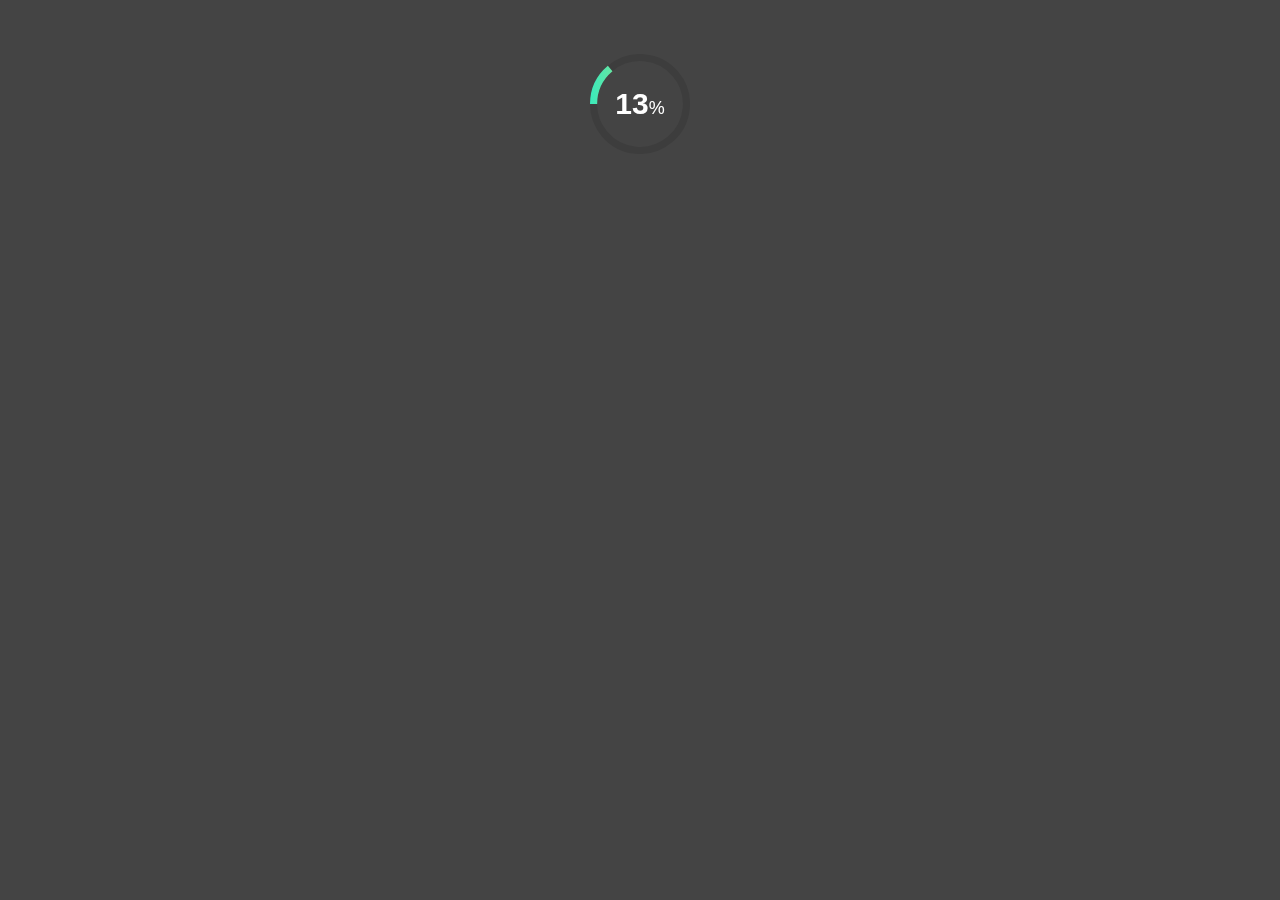
<file: 移动端/demo/canvas圆环/index.html>
<!DOCTYPE html>
<html>
<head>
	<meta charset="utf-8">
	<title>圆环进度</title>
	<meta name="viewport" content="width=device-width, initial-scale=1.0, user-scalable=no, minimum-scale=1.0, maximum-scale=1.0"/>
	<script type="text/javascript" src="js/jquery-1.11.0.min.js"></script>
	<link rel="stylesheet" href="css/page-styles.css">
</head>
<body>
	<div class="second circle">
		<canvas width="100" height="100"></canvas>
		<strong>100
			<i>%</i>
		</strong>
	</div>
<script src="js/circle-progress.js"></script>
<script type="text/javascript">
	$('.second.circle').circleProgress({
		value: 0.2
	}).on('circle-animation-progress', function (event, progress, stepValue) {
		$(this).find('strong').html(parseInt(100 * stepValue) + '<i>%</i>');
	});
</script>
</body>
</html>
</file>
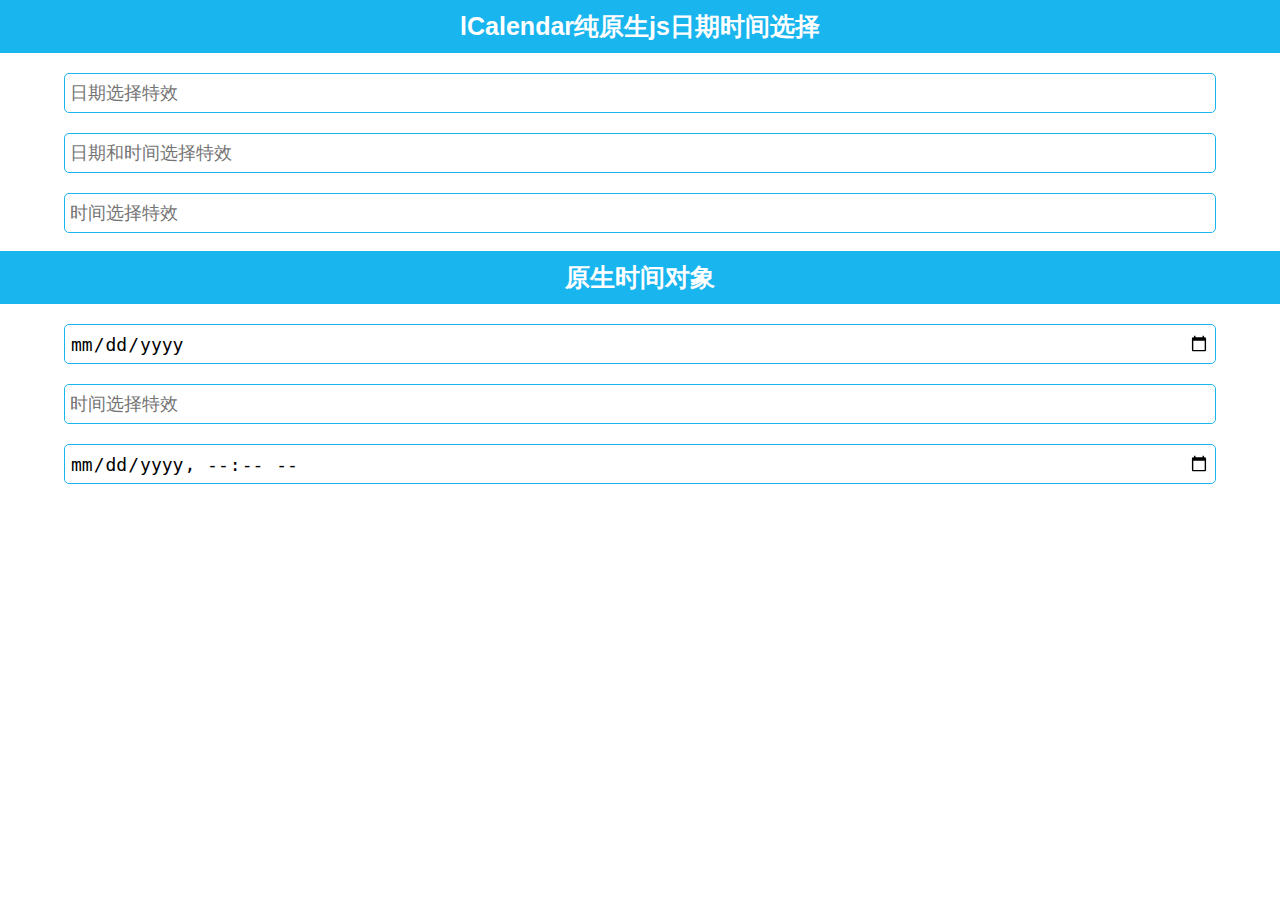
<file: 移动端/demo/ICalendar/index.html>
<!Doctype html>
<html>
	<head>
		<meta charset="utf-8" />
		<meta name="viewport" content="width=device-width, initial-scale=1, maximum-scale=1, minimum-scale=1, user-scalable=no, minimal-ui">
		<meta content="yes" name="apple-mobile-web-app-capable">
		<meta content="black" name="apple-mobile-web-app-status-bar-style">
		<meta content="telephone=no" name="format-detection">
		<meta content="email=no" name="format-detection">
		<meta http-equiv="refresh" content="100">
		<title>lCalendar纯原生js日期时间选择</title>
		
		<script src="js/lCalendar.js"></script>
		
		<link rel="stylesheet" href="css/lCalendar.css">
		<style type="text/css">
			* {
				margin: 0;
				padding: 0;
				-webkit-appearance: none;
				-webkit-tap-highlight-color: rgba(0, 0, 0, 0);
				-webkit-touch-callout: none;
				box-sizing: border-box;
			}
			
			html,
			body {
				margin: 0 auto;
				width: 100%;
				min-height: 100%;
				overflow-x: hidden;
				-webkit-user-select: none;
			}
			
			body {
				font-family: Helvetica Neue, Helvetica, Arial, sans-serif;
				-webkit-text-size-adjust: 100%;
				-webkit-overflow-scrolling: touch;
				overflow-scrolling: touch;
			}
			
			h1 {
				background-color: #19b5ee;
				color: #fff;
				font-size: 25px;
				text-align: center;
				padding: 10px;
			}
			
			input {
				width: 90%;
				height: 40px;
				font-size: 18px;
				border: 1px solid #19b5ee;
				border-radius: 5px;
				margin: 20px 5% 0 5%;
				padding: 5px;
			}
		</style>
		
	</head>

	<body>
		<h1>lCalendar纯原生js日期时间选择</h1>
		<div>
			<input id="demo1" type="text" readonly="" name="input_date" placeholder="日期选择特效" data-lcalendar="2011-01-1,2019-12-31" />
		</div>
		<div>
			<input id="demo2" type="text" readonly="" name="input_date" placeholder="日期和时间选择特效" data-lcalendar="2010-01-11,2019-12-31" />
		</div>
		<div>
			<input id="demo3" type="text" readonly="" name="input_date" placeholder="时间选择特效" />
		</div>
		<br />
		<h1>原生时间对象</h1>
		<div>
			<input type="date"  name="input_date" placeholder="时间选择特效" />
			<input type="datetime"  name="input_date" placeholder="时间选择特效" />
			<input type="datetime-local" name="input_date" placeholder="时间选择特效" />
		</div>
		<script>
			var calendar = new lCalendar();
			calendar.init({
				'trigger': '#demo1',
				'type': 'date'
			});
			var calendardatetime = new lCalendar();
			calendardatetime.init({
				'trigger': '#demo2',
				'type': 'datetime'
			});
			var calendartime = new lCalendar();
			calendartime.init({
				'trigger': '#demo3',
				'type': 'time'
			});
		</script>
	</body>

</html>
</file>
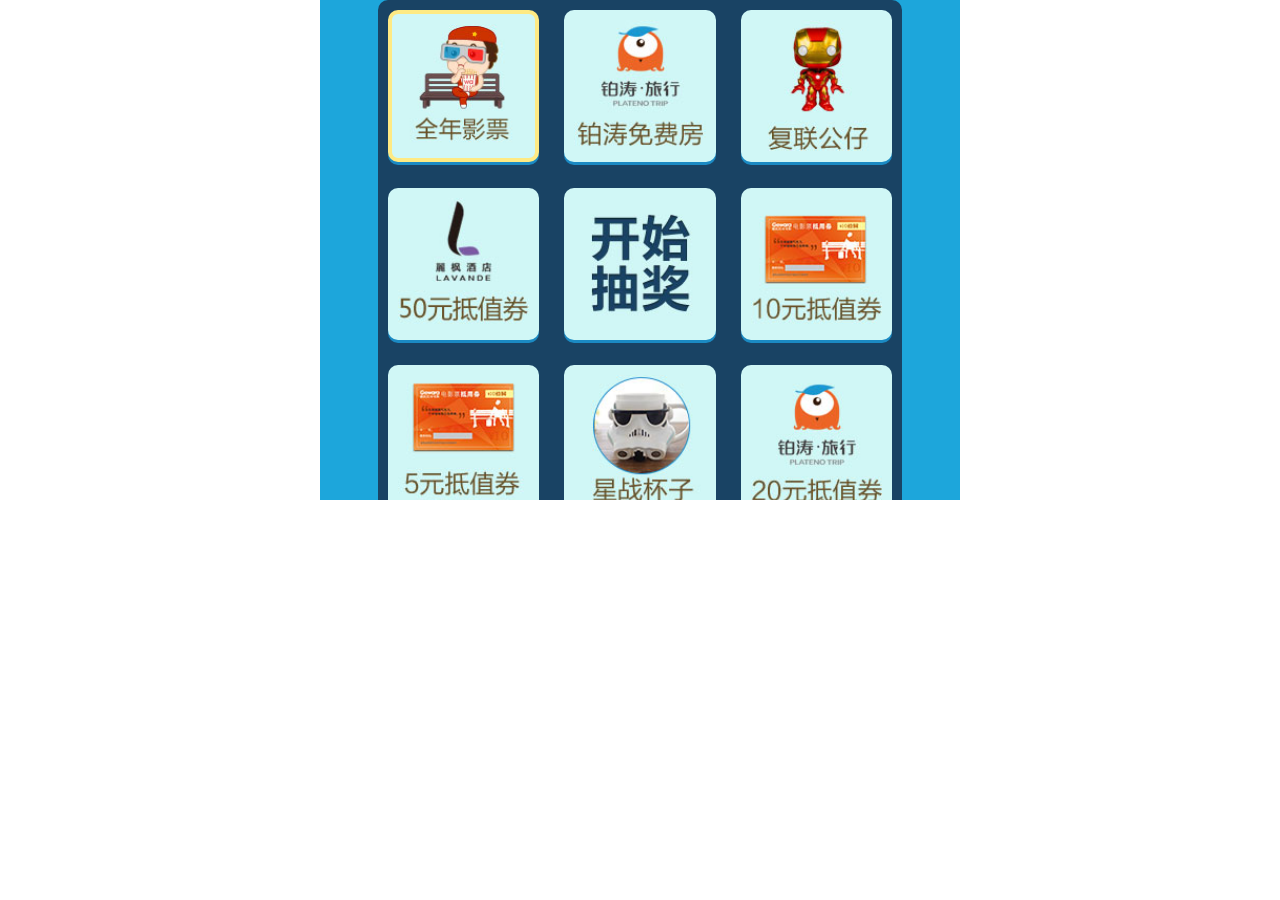
<file: 移动端/demo/九宫格抽奖/index.html>
<!DOCTYPE html>
<html>
	<head>
		<meta charset="utf-8">
		<title>九宫格抽奖</title>
		<meta name="viewport" content="width=device-width, initial-scale=1.0, user-scalable=no, minimum-scale=1.0, maximum-scale=1.0"/>
		<script type="text/javascript" src="http://apps.bdimg.com/libs/zepto/1.1.4/zepto.min.js"></script>
		<style  type="text/css">
		html,body{background:#fff;margin:0;font-family:"Microsoft YaHei",SimSun,sans-serif;font-size:62.5%;-webkit-tap-highlight-color:rgba(0,0,0,0);}
		.page{max-width:640px;margin:0 auto;overflow-x:hidden;background:#1da6db;}
		.banner{display:block;}
		.banner_box{position:relative;height:500px;}
		.game_area{position:absolute;top:0;left:0;right:0;}
		.game_area .sudoku{width:82%;background:#194364;border-radius:10px;margin:0 auto;overflow:hidden;list-style:none;padding:10px 10px 0;box-sizing:border-box;-webkit-box-sizing:border-box;}
		.game_area .sudoku li{float:left;width:30%;margin-right:5%;margin-bottom:5%;text-align:center;background:#d0f7f6;border-radius:10px;padding:10px;box-sizing:border-box;-webkit-box-sizing:border-box;box-shadow:0 3px 0 #1b8ac3;-webkit-box-shadow:0 3px 0 #1b8ac3;}
		.game_area .sudoku li:nth-child(3n){margin-right:0;}
		.game_area .sudoku li.active{border:4px solid #feea83;}
		.active_text{position:absolute;top:0;left:0;right:0;padding:10px 10% 0;}
		.active_text p{font-size:13px;line-height:20px;color:#fff;margin:0;}
		</style>	
	</head>
	<body>
		<div class="page">
			<div class="banner_box">
				<div class="game_area" id="lottery">
	            	<ul class="sudoku">
		              	<li class="lottery-unit lottery-unit-1 active">
		               	<img class="prize_img" width="100%" src="images/prize_img_01.jpg">
		               </li>
		              	<li class="lottery-unit lottery-unit-2">
		               	<img class="prize_img" width="100%" src="images/prize_img_02.jpg">
		               </li>
		              	<li class="lottery-unit lottery-unit-3">
		               	<img class="prize_img" width="100%" src="images/prize_img_03.jpg">
		               </li>
		              	<li class="lottery-unit lottery-unit-8">
		               	<img class="prize_img" width="100%" src="images/prize_img_04.jpg">
		               </li>
		              	<li class="lottery-unit" id="startBtn">
		               	<img class="prize_img" width="100%" src="images/prize_img_start.jpg">
		               </li>
		              	<li class="lottery-unit lottery-unit-4">
		               	<img class="prize_img" width="100%" src="images/prize_img_05.jpg">
		               </li>
		              	<li class="lottery-unit lottery-unit-7">
		               	<img class="prize_img" width="100%" src="images/prize_img_06.jpg">
		               </li>
		              	<li class="lottery-unit lottery-unit-6">
		               	<img class="prize_img" width="100%" src="images/prize_img_07.jpg">
		               </li>
		              	<li class="lottery-unit lottery-unit-5">
		               	<img class="prize_img" width="100%" src="images/prize_img_08.jpg">
		               </li>
	               </ul>
            	</div>
			</div>
		</div>
		<script type="text/javascript">
		
		var lottery={
			index:-1,	//当前转动到哪个位置，起点位置
			count:0,	//总共有多少个位置
			timer:0,	//setTimeout的ID，用clearTimeout清除
			speed:20,	//初始转动速度
			times:0,	//转动次数
			cycle:20,	//转动基本次数：即至少需要转动多少次再进入抽奖环节
			prize:-1,	//中奖位置
			init:function(id){
				if ($("#"+id).find(".lottery-unit").length>0) {
					lotteryId = $("#"+id);
					units = lotteryId.find(".lottery-unit");
					this.obj = lotteryId;
					this.count = units.length;
					lotteryId.find(".lottery-unit-"+this.index).addClass("active");
				};
			},
			roll:function(){
				var index = this.index;
				var count = this.count;
				var lottery = this.obj;
				$(lottery).find(".lottery-unit-"+index).removeClass("active");
				index += 1;
				if (index>count-1) {
					index = 0;
				};
				$(lottery).find(".lottery-unit-"+index).addClass("active");
				this.index=index;
				return false;
			},
			stop:function(index){
				this.prize=index;
				return false;
			}
		}; 
		$(function(){
			lottery.init("lottery");//初始化
			var ready = false;
			$("#startBtn").on('click',function(){
				if(ready == false){
					roll();
					ready = true;
				}else{
					alert('您已抽过');
				}
				
			});
		});
		function roll(){
			lottery.times += 1;
			lottery.roll();
			if (lottery.times > lottery.cycle+10 && lottery.prize==lottery.index) {
				clearTimeout(lottery.timer);
				lottery.prize=-1;
				lottery.times=0;
			}else{
				if (lottery.times<lottery.cycle) {
					lottery.speed -= 10;
				}else if(lottery.times==lottery.cycle) {
					$.ajax({
						type : "post",
						dataType : "json",
						url : "${wapPath}wz/botao/draw.xhtml",
						success : function(result) {
							if(result.success){
								lottery.prize = parseInt(7);
								switch (lottery.prize){
									case 1:
										setTimeout(function(){
											alert('1');
										},4000);
								   break;
									case 2:
										setTimeout(function(){
											alert('2');
										},4000);
									break;
									case 3:
										setTimeout(function(){
											alert('3');
										},4000);
									break;
									case 4:
										setTimeout(function(){
											alert('4');
										},4000);
									break;
									case 5:
										setTimeout(function(){
											alert('5');
										},4000);
									break;
									case 6:
										setTimeout(function(){
											alert('6');
										},4000);
									break;
									case 7:
										setTimeout(function(){
											alert('7');
										},4000);
									break;
									default:
										setTimeout(function(){
											alert("没中奖！");
										},4000);
									break;
								}
							}
						}
					});
					
					
				}else{
					if (lottery.times > lottery.cycle+10 && ((lottery.prize==0 && lottery.index==7) || lottery.prize==lottery.index+1)) {
						lottery.speed += 110;
					}else{
						lottery.speed += 20;
					}
				}
				if (lottery.speed<40) {
					lottery.speed=40;
				};
				lottery.timer = setTimeout(roll,lottery.speed);
			}
		}
		
		</script>
	</body>
</html>
</file>
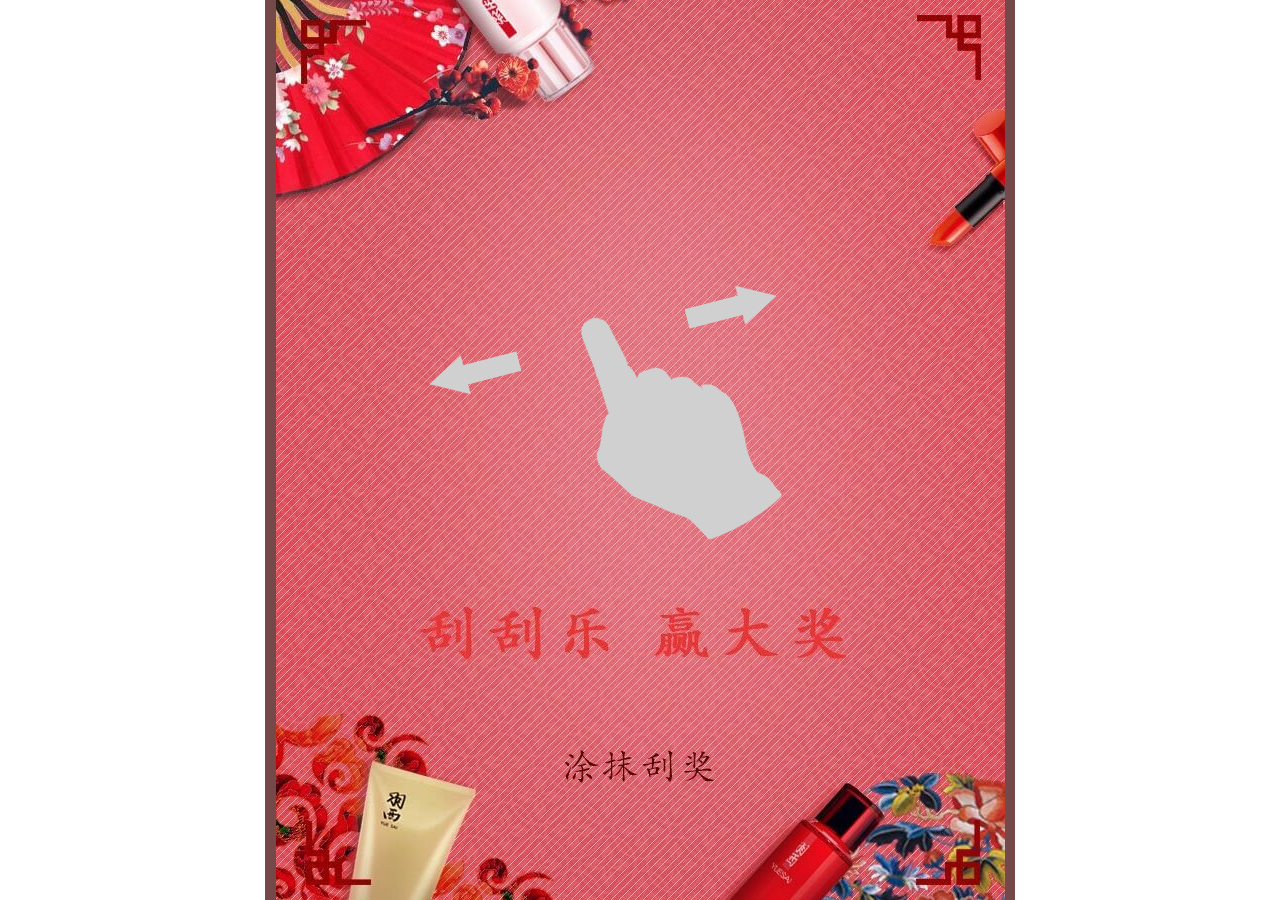
<file: 移动端/demo/刮刮卡2/index.html>
<!doctype html>
<html>
<head>
	<meta charset="utf-8">
	<meta name="viewport" content="width=750,user-scalable=no,target-densitydpi=device-dpi"> 
	<title>羽西</title>
  <link rel="stylesheet" href="css/index.css" type="text/css">
  
</head>
<body>
	<div class="content" id="content">
     

          <div class="img_box4" >
              <div class="box12">
                
                <img  src="img/28.jpg" alts="">
                <img class="img "  src="img/img6.png" alts="">
                <img class="img_txt " src="img/txt.png" alts="">
                
                <div class="box13" >
                   <canvas id="cas" width="729px" height="917px"></canvas>
                   <div class="box_box" id="box_box">
                     <div class="box14"></div>
                     <div class="box15"></div>
                     <div class="box16"></div>
                   </div> 
                </div>

              </div>
           </div>

        
 
  </div>  <!-- content 结束 -->
  

  <script  src="js/main.js"></script>
  <script>
          //禁止滑动
          document.body.addEventListener('touchmove', function(event) {
              event.preventDefault();
          }, false);

  </script>
</body>
</html>
</file>
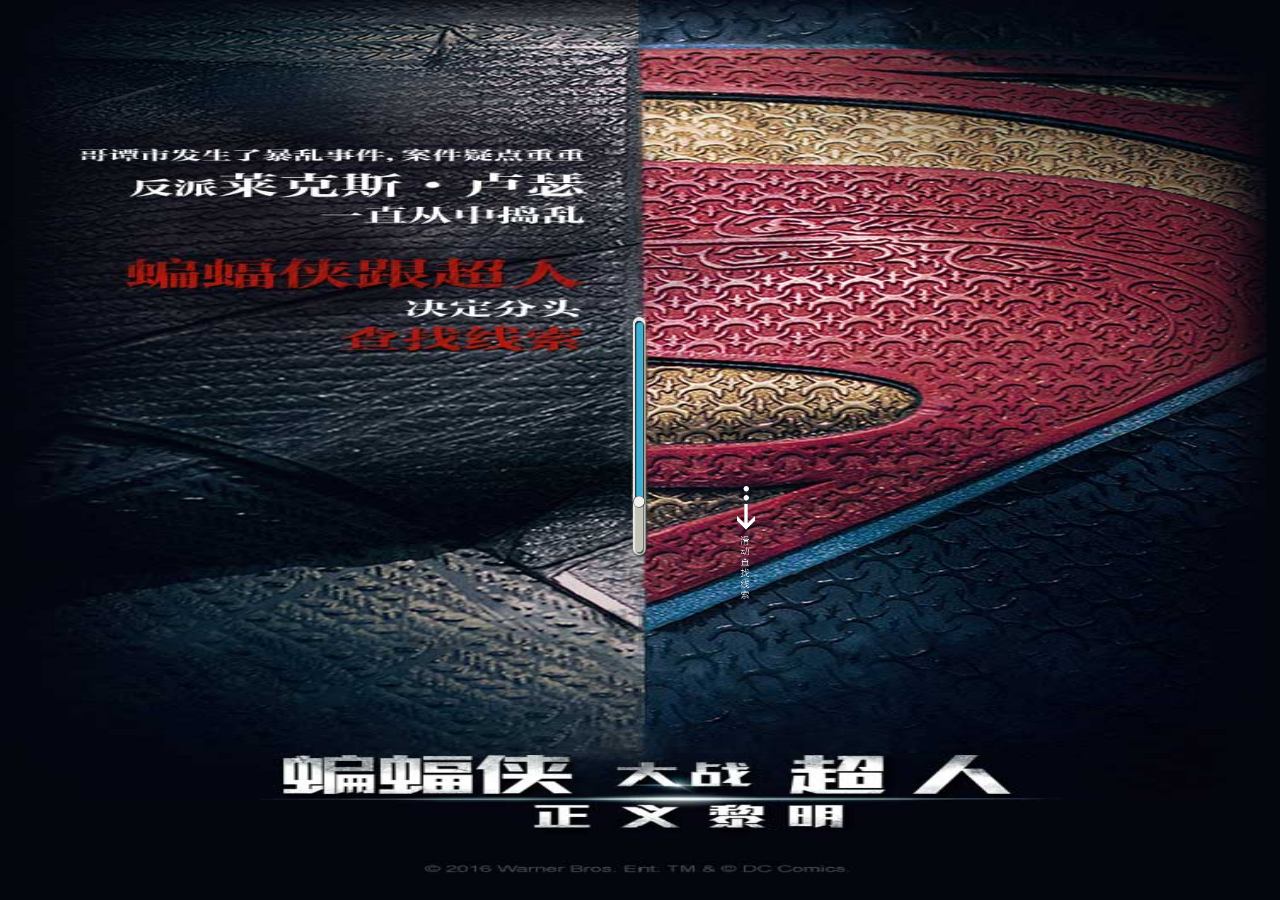
<file: 移动端/demo/滑动放大小游戏/index.html>
<html>
	<head>
	<meta charset="utf-8">
	<title>蝙蝠侠大战超人</title>
	<meta name="viewport" content="width=device-width, initial-scale=1.0, user-scalable=no, minimum-scale=1.0, maximum-scale=1.0"/>
	<script type="text/javascript" src="js/zepto.js"></script>
	<style type="text/css"> 
	body{background-color:#000000;width:100%;height:100%;-webkit-touch-callout:none;-webkit-user-select:none;user-select:none;margin:0;}
	img{display:block;border:0 none;}  
	.page{width:100%;height:100%;overflow:hidden;position:absolute;left:0;top:0;}  
	.page_int{width:100%;height:100%;overflow:hidden;position:absolute;left:0;top:0;z-index:1;}
	.page01{background-image:url(images/page_01.jpg );background-size:100% 100%;background-repeat:no-repeat;}
	.page02{background-image:url(images/page_02.jpg );background-size:100% 100%;background-repeat:no-repeat;}
	.page03{background-image:url(images/page_03.jpg );background-size:100% 100%;background-repeat:no-repeat;}
	.page04{width:100%;height:100%;overflow:hidden;position:absolute;left:0;top:0;background-image:url(images/yes.jpg );background-size:100% 100%;background-repeat:no-repeat;}
	.page05{width:100%;height:100%;overflow:hidden;background-image:url(images/no.jpg );background-size:100% 100%;background-repeat:no-repeat;}
	.drag_box{position:absolute;width:200px;height:200px;border-radius:50%;transform:scale(0);-webkit-transform:scale(0);z-index:111;overflow:hidden;background-color:rgba(0,0,0,0.5);background-image:url(images/page_01_01.jpg );background-repeat:no-repeat;}   
	.q_box{position:absolute;bottom:14%;left:50%;margin-left:-170px;}
	.btn_box{position:absolute;left:0;bottom:0;width:100%;height:100%;overflow:hidden;}
	.btn_box .btn{display:block;float:left;width:33.333%;height:100%;}
	.bang{position:absolute;left:50%;top:35%;margin-left:-9px;}
	.tip{position:absolute;right:41%;top:54%;}
	.click_box{position:absolute;bottom:0;left:0;right:0;height:20%;}
	.click_box a{display:block;width:100%;height:40%;}
	.page04 .click_box{height:30%;}
	.page04 .click_box a{height:50%;}
	
	.door_left,.door_right{position:absolute;-webkit-transition:all 2s ease;transition:all 2s ease;height:100%;}
	.door_left{left:0;top:0;-webkit-transform-origin:0 0;transform-origin:0 0;}
	.door_right{right:0;top:0;-webkit-transform-origin:100% 0;transform-origin:100% 0;}
	.hover .door_left{-webkit-transform:rotateY(-90deg);transform:rotateY(-90deg);}
 	.hover .door_right{-webkit-transform:rotateY(90deg);transform:rotateY(90deg);}
 	.hover .bang,.hover .tip{display:none;}
 	.ani_arrow{-webkit-animation:arrow 1s linear infinite;animation:arrow 1s linear infinite}
	@-webkit-keyframes arrow{0%{opacity:.2;top:45%;}100%{opacity:1;top:54%;}}
	@keyframes arrow{0%{opacity:.2;top:45%;}100%{opacity:1;top:54%;}}
	</style>   
</head>   
<body>   
<div class="page_int door"> 
 	<img class="door_left" width="50%" src="images/page_left.jpg ">
 	<img class="door_right" width="50%" src="images/page_right.jpg ">
 	<img class="bang" width="18" src="images/bangbang.png ">
 	<img class="tip ani_arrow" width="18" src="images/tip.png ">
</div>
<div class="page page01"> 
	 <div class="q_box" data-q="1" style="display:none;">
	 	<img width="340" src="images/q1.png ">
	 	<div class="btn_box">
	 		<span data-id="1-A" class="btn"></span>
	 		<span data-id="1-B" class="btn"></span>
	 		<span data-id="1-C" class="btn"></span>
	 	</div>
	 </div>
</div>
<div class="page page02" style="display:none;"> 
	 <div class="q_box" data-q="2" style="display:none;">
	 	<img width="340" src="images/q2.png ">
	 	<div class="btn_box">
	 		<span data-id="2-A" class="btn"></span>
	 		<span data-id="2-B" class="btn"></span>
	 		<span data-id="2-C" class="btn"></span>
	 	</div>
	 </div>
</div>
<div class="page page03" style="display:none;"> 
	 <div class="q_box" data-q="3" style="display:none;">
	 	<img width="340" src="images/q3.png ">
	 	<div class="btn_box">
	 		<span data-id="3-A" class="btn"></span>
	 		<span data-id="3-B" class="btn"></span>
	 		<span data-id="3-C" class="btn"></span>
	 	</div>
	 </div>
</div>
<div class="page04" style="display:none;"> 
	 <div class="click_box">
	 	 <a href="http://m.gewara.com/movie/246339082"></a>
	 	 <a href="javascript:alert('点击右上角分享给好友吧');"></a>
	 </div>
</div>
<div class="page05" style="display:none;"> 
	 <div class="click_box">
	 	 <a href="javascript:refresh();"></a>
	 </div>
</div>
<div id="dragId" class="drag_box"></div>
 <script type="text/javascript">
var isdrag=false;   
var tx,x,ty,y;
$(function(){
	/* 开门  */
	$('.door').bind("touchstart",function(e){
		e.preventDefault();
	});
	$('.door').bind("touchmove",function(){
		$(this).addClass('hover');
	});
	$('.door').bind("touchend",function(){
		$(this).addClass('hover');
		setTimeout(function () {
	        $(".door").hide();
	    }, 2000);
	});
	var w = $('.page').width()+'px',h = $('.page').height()+'px';
	$('.drag_box').css('background-size',w+' '+h);
	/* 放大镜  */
	 $('.page').bind("touchstart",function(e){
		e.preventDefault();//阻止默认事件
	   x = e.touches[0].pageX;
	   y = e.touches[0].pageY;
	  
	   $(".drag_box").css({"left":x-100,"top":y-100});
		$('.drag_box').animate({
			'transform':'scale(1)',
			'-webkit-transform':'scale(1)'
		})
		isdrag = true;   
	   tx = parseInt(document.getElementById("dragId").style.left+0);
	   ty = parseInt(document.getElementById("dragId").style.top+0);
	   return false; 
	});
	$('.page').bind("touchmove",function(e){
		e.preventDefault();//阻止默认事件
		if (isdrag){   
		   var n = tx + e.touches[0].pageX - x; 
		   var m = ty + e.touches[0].pageY - y;
		   var pox = -(n),poy = -(m);
		   
		   if($(this).hasClass('page01')){
			   $(this).children('.q_box').show();
		   }else if($(this).hasClass('page02')){
			   $(this).children('.q_box').show();
			   $('#dragId').css({'background-image':'url(images/page_02_02.jpg )'})
		   }else if($(this).hasClass('page03')){
			   $(this).children('.q_box').show();
			   $('#dragId').css({'background-image':'url(images/page_03_03.jpg )'})
		   }
		   $(".drag_box").css({"left":n,"top":m,"background-position":pox+' '+poy}); 
		   return false;   
		 } 
	});
	$('.page').bind("touchend",function(){
		$('.drag_box').animate({
			'transform':'scale(0)',
			'-webkit-transform':'scale(0)'
		})
		isdrag = false; 
	}); 
	
	/* 选题  */
	$('.btn').on('touchstart',function(e){
		e.stopPropagation();
		 var dateValue = $(this).attr('data-id');
		 if(dateValue=='1-A'){
			 $('.page01').hide();
			 $('.page02').show();
		 }else if(dateValue=='2-B'){
			 $('.page02').hide();
			 $('.page03').show();
		 }else if(dateValue=='3-C'){
			 $('.page03').hide();
			 $('.page04').show();
		 }else{
			 $('.page04').hide();
			 $('.page05').show();
		 }
	});
	$('.btn').on('touchend',function(){
		return false;
	});
}); 
function refresh(){
    window.location.reload();//刷新当前页面
}
</script>
 </body> 
</html>
</file>
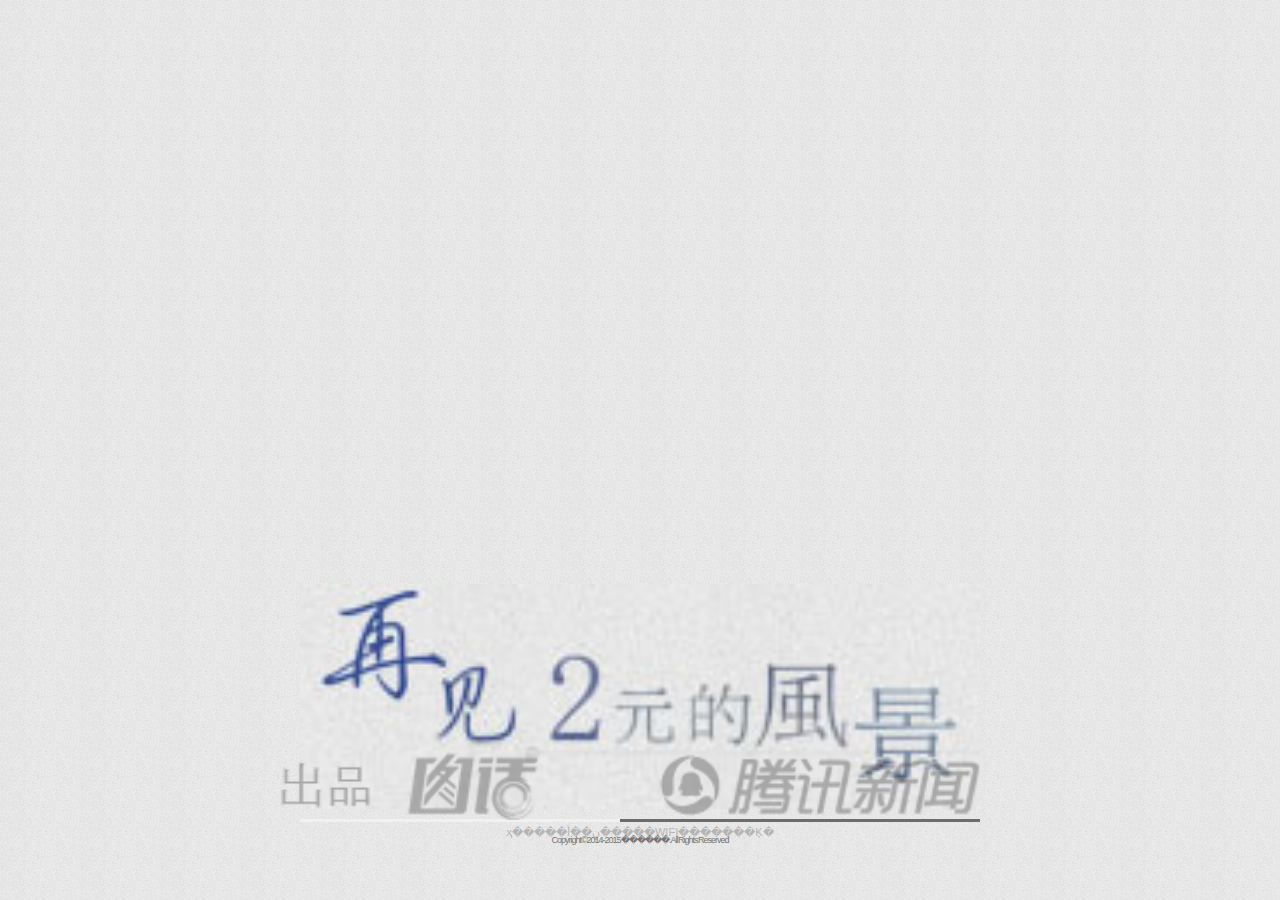
<file: 移动端/demo/翻书特效/index.html>
<!DOCTYPE html>
<html>
  <head>
  <meta charset="UTF-8">
  <meta http-equiv="X-UA-Compatible" content="IE=edge,chrome=1" />
  <meta name="viewport" content="width=device-width, initial-scale=1.0, user-scalable=no"/>
  <meta name="format-detection"content="telephone=no">
  <meta name="apple-mobile-web-app-capable" content="yes" />
  <meta name="apple-mobile-web-app-status-bar-style" content="black" />
  <title>�ټ�����������2Ԫ�ķ羰_���������� ke01.com</title>
  <meta name="Keywords" content="ͼ��,���,����,2Ԫ,�յ�վ" />
  <meta name="description" content="2Ԫʱ���Ľ���������Щԭ������ֻ��2ԪǮ���ܵ����ңԶվ�㣬�������Ǹ�Զ��һЩ�������յ�վ�⣬��ңԶ�ķ羰��Ҳ��ƣ�������ǣ������ļҡ�" />
  <link rel="stylesheet" type="text/css" href="css/live.css">
  <script type="text/javascript" src="js/jquery.js"></script>
  <script type="text/javascript" src="js/jquery.jcarousel.min.js"></script>
  <script src="js/jquery.mousewheel.js"></script>
  <script type="text/javascript" src="js/jquery.min.1.7.js"></script>
  <script type="text/javascript" src="js/modernizr.2.5.3.min.js"></script>
  <link rel="stylesheet" type="text/css" href="css/basic.css"/>
  <link rel="stylesheet" type="text/css" href="css/arrow.css"/>
  <style type="text/css">
  body{
    background:#dddddd url(ke01_img/background.png) repeat;
  }
    .loadinner{
      position:absolute;
      width:76%;
    height:100%;
      margin-left:-38%;
      left:50%;
      text-align:center;
      font-size:11px;
      line-height:20px;
    }
    .graph{ 
      background:#6c6c6c;
    width:70%;
    margin:10px auto 0 auto;
    } 
    #bar{ 
      display:block; 
      background:#f1f1f1;
      height:3px;
      width:10px;
    }
    #diary{width:70%;margin:0 auto;}
    #chupin{width:100%;position:absolute;bottom:80px;}
  #cpright{position:absolute;bottom:50px;color:#757575;font-size:9px;text-align:center;width:100%;letter-spacing: -1px;word-spacing: -1px;}
    .fanye{display:none;background:url(ke01_img/fanye.png) center top no-repeat;background-size:cover;
      text-align:center;position:absolute;bottom:0;left:0;height:15%;width:100%;color:#fff;line-height:15%;font-size:24px;}
    .fanye span{position: absolute;top: 20px;width: 100%;text-align: center;left: 0;}
    .weixin_layout{display:none; position:absolute;top:0;left:0;bottom:0;width:100%;height:100%;background:url(ke01_img/weinxin_share.png) no-repeat right top rgba(0, 0, 0, 0.6);-webkit-background-size:320px 150px;-moz-background-size:320px 150px;-o-background-size:320px 150px;background-size:320px 150px;z-index:999999;}
    #btns{position:absolute;left:50%;top:15%;width:44%;margin:0 0 0 -22%;z-index:999;}
    #btns button,#btns a{line-height:36px;background: #1ea5d2;border: 1px solid #fcfcfc;color:#404040;width:100%;height:36px;font-size:17px;font-family:"΢���ź�";display:block;text-decoration:none;text-align:center;}
    </style>
</head>
<body>
  <div id="loading" style="background:#dddddd;">
    <div class="loadinner">
      <div style="margin-top:60%;text-align:center;"><img id="diary" src="images/gai.jpg" /></div>
      <div class="graph"> 
          <strong id="bar"></strong>
      </div>
      <div style="color:#b4b4b4;">ҳ�����ڼ��أ�����WIFI�������Ķ�</div>
      <div><img id="chupin" src="images/112504702.png" /></div>
      <div id="cpright">Copyright&copy;2014-2015 ������.All Rights Reserved</div>
    </div>
  </div>
  <div class="flipbook-viewport" style="display:none;">
      <div class="container">
        
        <div class="flipbook">
        <div style="background:url(ke01_img/0.jpg) center top no-repeat;background-size:100%">
              </div>
        
              <div style="background:url(ke01_img/112504538.jpg) center top no-repeat;background-size:100%">
               </div> 
         
              <div style="background:url(ke01_img/1.jpg) center top no-repeat;background-size:100%">
                <div class="fanye"><span>01/10</span></div>
              </div>
        <div style="background:url(ke01_img/2.jpg) center top no-repeat;background-size:100%">
                <div class="fanye"><span>02/10</span></div>
              </div>
              <div style="background:url(ke01_img/112504530.jpg) center top no-repeat;background-size:100%">
                <div class="fanye"><span>03/10</span></div>
              </div>
              <div id="fth" style="background:url(ke01_img/4.jpg) center top no-repeat;background-size:100%">
                <div class="fanye"><span>04/10</span></div>
              </div>
              <div style="background:url(ke01_img/5.jpg) center top no-repeat;background-size:100%">
                <div class="fanye"><span>05/10</span></div>
              </div>
              <div style="background:url(ke01_img/112504533.jpg) center top no-repeat;background-size:100%">
                <div class="fanye"><span>06/10</span></div>
              </div>
              <div id="sevth" style="background:url(ke01_img/7.jpg) center top no-repeat;background-size:100%">
              <div class="fanye"><span>07/10</span></div>
              </div>
              <div id="tenth" style="background:url(ke01_img/112504535.jpg) center top no-repeat;background-size:100%">
              <div class="fanye"><span>8/10</span></div>
              </div>
              <div style="background:url(ke01_img/112504477.jpg) center top no-repeat;background-size:100%">
              <div class="fanye"><span>9/10</span></div>
              </div>
              
              <div id="last" style="background:url(ke01_img/zuihou.jpg) center top no-repeat;background-size:100%">
              <div class="fanye"><span>10/10</span></div>
              </div>
              <div id="nnn" style="background:url(ke01_img/fengdi2.jpg) center top no-repeat;background-size:100%">
                 <div class="fanye"><span>10/10</span></div>
              </div>
        </div>
    
       </div>
  </div>
  <div id="end" style="display:none;width:100%;height:100%;background:url(ke01_img/fengdi2.jpg) center top no-repeat;background-size:100%">
    <div id="btns">
      <a style="margin-bottom:40px;" href="index.htm" id="rewatch">�ٿ�һ��</a>
      <button class="share_btn" style="margin-bottom:200px;"  data-title="�ټ�����������2Ԫ�ķ羰" data-url="" data-des="�����յ�վ�⣬��ңԶ�ķ羰��Ҳ��ƣ�������ǣ������ļҡ�" data-pic="images/minilogo.png">����������</button>
    </div>
    <div class="weixin_layout"></div>
    <script type="text/javascript" src="js/zepto.min.js"></script>
  </div>
  <!-- ȫվ����ͳ�ƴ��� ��ʼ -->
        <!--pgv 20140225v1.0.3 by Austinjin-->
<script language="javascript" src="js/ping.js"></script>
<script>
if(window['ARTICLE_INFO'] && window['ARTICLE_INFO']['catalog_full']){
function newPgvDetail(){
  var catalogPathR1 = ARTICLE_INFO.catalog_full.toString().replace(/-/g,".");
  var catalogPath = catalogPathR1.toString().replace(/_/g,"-");
  if(ARTICLE_INFO.topic.name.length>0){var L = "L.",Z = "Z." + catalogPath + "." + ARTICLE_INFO.topic.name;}else{var L = "L." + catalogPath,Z = "Z.";}
  var W = "W." + ARTICLE_INFO.type,M = "M." + ARTICLE_INFO.tpl.type + ARTICLE_INFO.tpl.stype,P = "P." + ARTICLE_INFO.site.toString().replace(/_/g,"-"),pgvInfo = L + "_" + Z + "_" + W + "_" + M + "_" + P;
  if(typeof(pgvMain) == 'function'){if(typeof(pgvInfo) != 'undefined'){pgvMain({pgUserType:pgvInfo});}}
}newPgvDetail();}
else if(typeof(pgvMain) == 'function'){if(typeof(whatCatalog) != 'undefined'){pvCSTM = whatCatalog;pgvMain();}else{pgvMain();}}
</script>
<!--pgv 20140225v1.0.3 end-->
<!--[if !IE]>|xGv00|6841700967e1d3f2104a7fbe04052c4a<![endif]-->
  <!-- ȫվ����ͳ�ƴ��� ��ʼ -->
  <script>$('#bar').animate({width:"100px"});</script>
  <script type="text/javascript">
  $(function progressbar(){
    var w = $(".graph").width();
    setTimeout(function(){$('#bar').animate({width:w});},500);
    setTimeout(function(){$(".flipbook-viewport").show();},1000);
  });
  //����ios�����µ���
  $(window).on('scroll.elasticity', function (e) {
      e.preventDefault();
  }).on('touchmove.elasticity', function (e) {
      e.preventDefault();
  });
  
  function loadApp() {
      var w=$(window).width();
      var h=$(window).height();
      $('.flipboox').width(w).height(h);
      $(window).resize(function(){
          w=$(window).width();
          h=$(window).height();
          $('.flipboox').width(w).height(h);
      });
  
      $('.flipbook').turn({
              // Width
              width:w,
              // Height
              height:h,
              // Elevation
              elevation: 50,
              display :'single',
              // Enable gradients
              gradients: true,
              // Auto center this flipbook
              autoCenter: true
      });
  }
    
  // Load the HTML4 version if there's not CSS transform
  yepnope({
      test : Modernizr.csstransforms,
      yep: ['http://mat1.gtimg.com/ent/limeizhang/fanrenriji/js/turn.js'],
      nope: ['http://mat1.gtimg.com/ent/limeizhang/fanrenriji/js/turn.html4.min.js'],
      complete: loadApp
  });
  
  </script>
  <script type="text/javascript">
    /**
     * author: jasonshan && jianminlu
     * update: 2014-05-26 22:03
     * version: v2.0
     */
          /* ua */
          var UA = function(){
            var userAgent = navigator.userAgent.toLowerCase();
            return {
              ipad: /ipad/.test(userAgent),
              iphone: /iphone/.test(userAgent),
              android: /android/.test(userAgent),
              qqnews: /qqnews/.test(userAgent),
              weixin: /micromessenger/.test(userAgent)
            };
          }
 /*         if (/qqnews/.test(navigator.userAgent.toLowerCase()) && $(window).height() <= 480) {
            $(".page").css({
              'background-position': 'center -55px!important';
    'background-repeat': 'no-repeat!important';
    'background-size': '100%!important';
            })
          };*/
        /**
     * mSahre �ƶ��˷������� ���ſͻ���
     */
        var mShare = {
          main: function(o){
            var _this = this;
            var d = {
              title: "�ټ�����������2Ԫ�ķ羰",
              pic: "images/115.jpg",
              des: "�����յ�վ�⣬��ңԶ�ķ羰��Ҳ��ƣ�������ǣ������ļҡ�",
              url: document.location.href
            };
            var ua = UA();
            switch(true){
              case ua.qqnews:
                if(window.TencentNews && window.TencentNews.showShareMenu) {
                  window.TencentNews.showShareMenu(d.url,d.title,d.des,d.pic,"news_news_wc");
                }else{
                  window.TencentNews.shareFromWebView(d.title, d.des, d.pic);
                }
                break;
              case ua.weixin:
                $(".weixin_layout").show();
                $('.weixin_layout').off('click').on('click',function(){
                $('.weixin_layout').hide();
                });
                break;
              default:
                window.location = "http://share.v.t.qq.com/index.php?c=share&a=index&appkey=123456&url="
                + document.location.href + "&title="+"�ټ�����������2Ԫ�ķ羰"+"&pic="
                + "images/115.jpg"+"&des="
                + "�����յ�վ�⣬��ңԶ�ķ羰��Ҳ��ƣ�������ǣ������ļҡ�";
                break;
            };
          },
          init: function(e){
            var _this = this;
            $("body").on("click",".share_btn",function(){
              _this.main({
                title: "�ټ�����������2Ԫ�ķ羰",
                pic: "images/115.jpg",
                des: "�����յ�վ�⣬��ңԶ�ķ羰��Ҳ��ƣ�������ǣ������ļҡ�",
                url: document.location.href
              });
            });
          }
        };
        mShare.init();
    
    document.addEventListener('WeixinJSBridgeReady',
        function onBridgeReady() {
            WeixinJSBridge.on('menu:share:appmessage',
            function(argv) {
                WeixinJSBridge.invoke('sendAppMessage', {
                    "img_url": "images/115.jpg",
                    "link": document.location.href,
                    "desc": "�����յ�վ�⣬��ңԶ�ķ羰��Ҳ��ƣ�������ǣ������ļҡ�",
                    "title": "�ټ�����������2Ԫ�ķ羰"
                },
                function(res) {
                    document.location.href = window.shareData.timeLineLink;
                })
            });
            WeixinJSBridge.on('menu:share:timeline',
            function(argv) {
                WeixinJSBridge.invoke('shareTimeline', {
                    "img_url": "images/115.jpg",
                    "img_width": "640",
                    "img_height": "640",
                    "link": document.location.href,
                    "desc": "�����յ�վ�⣬��ңԶ�ķ羰��Ҳ��ƣ�������ǣ������ļҡ�",
                    "title":"�ټ�����������2Ԫ�ķ羰"
                },
                function(res) {
                    document.location.href = window.shareData.timeLineLink;
                });
            });
        }, false);
  </script>
<style>
.flipbook .page{
    background-position: center -70px!important;
    background-repeat: no-repeat!important;
    background-size: 100%!important;
}
</style>
</body>
</html>
</file>
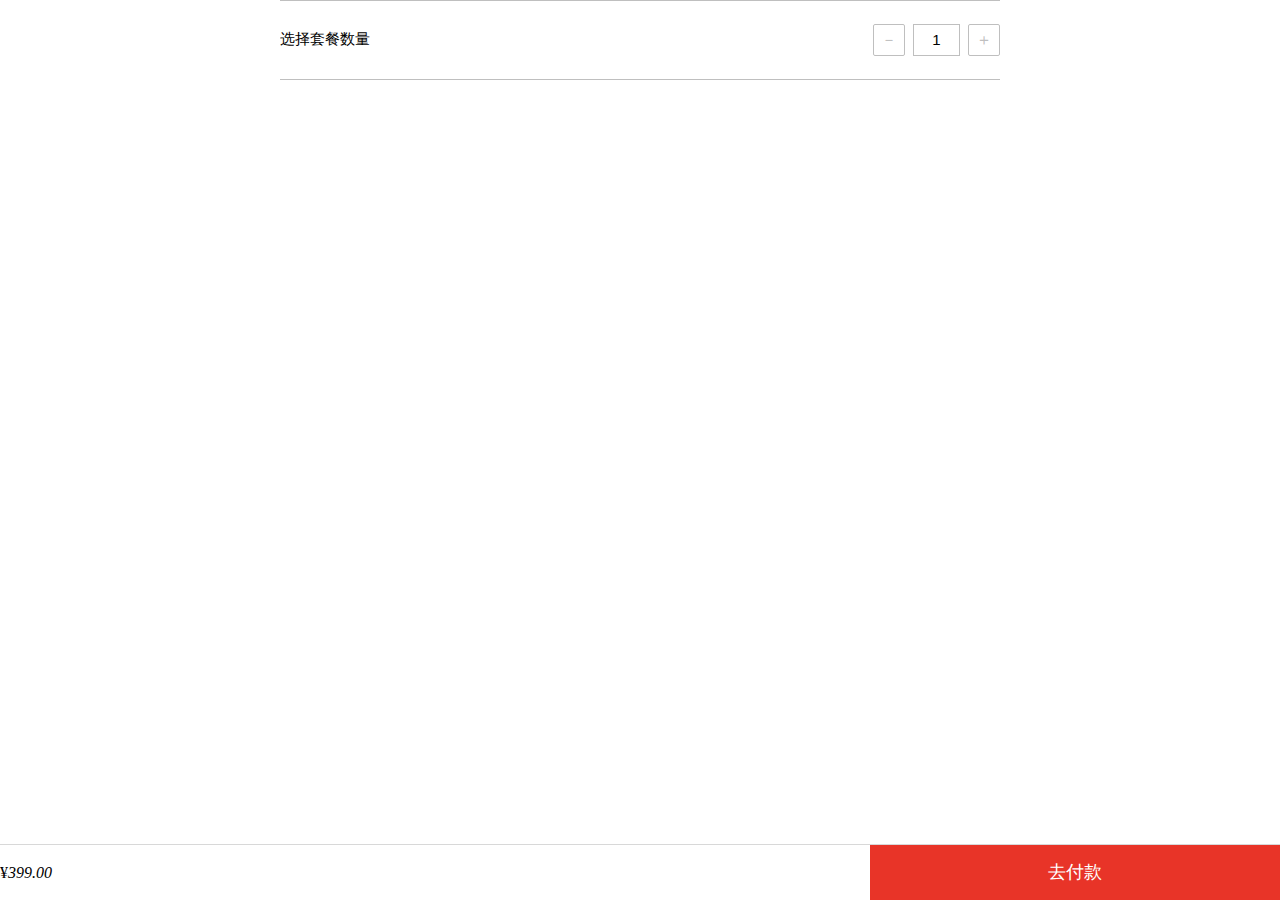
<file: 移动端/demo/购物车/index.html>
<!DOCTYPE html>
<html>
<head>
	<meta charset="utf-8">
	<title>购物车加减</title>
	<meta name="viewport" content="width=device-width, initial-scale=1.0, user-scalable=no, minimum-scale=1.0, maximum-scale=1.0"/>
	<script type="text/javascript" src="js/zepto.js"></script>
	<style  type="text/css">
	body{margin:0;padding:0;}
	a,a:hover{text-decoration:none;}
	.left{float:left;}
	.right{float:right;}
	.page{max-width:750px;margin:0 auto;background:#fff;}
	.num_box{margin:0 15px;border-top:1px solid #bfbfbf;border-bottom:1px solid #bfbfbf;padding:23px 0;color:#000;text-align:center;overflow:hidden;}
	.num_box .chooseTxt{float:left;font-size:15px;line-height:30px;}
	.num_box .chooseNum{float:right;zoom:1;overflow:hidden;line-height:30px;}
	.num_box .chooseNum .suCount{float:left;display:block;width:30px;height:30px;line-height:30px;border:1px solid #bfbfbf;color:#bfbfbf;border-radius:2px;}
	.num_box .chooseNum .iMobile{float:left;display:block;width:45px;height:30px;font-size:15px;line-height:30px;border:1px solid #bfbfbf;color:#bfbfbf;margin:0 8px;text-align:center;color:#000;padding:0;}
	.num_box .add_btn{color:#e0002a;border:1px solid #e0002a;}
	.bottom_nav{position:fixed;bottom:0;left:0;width:100%;height:55px;line-height:55px;border-top:1px solid #d8d8d8;background:#fff;overflow:hidden;z-index:999;}
	.bottom_nav .pay_btn{display:block;width:32%;height:55px;background:#e83428;color:#fff;font-size:18px;text-align:center;}
	</style>	
</head>
<body>
	<div class="page">
		<div class="num_box">
			<span class="chooseTxt">选择套餐数量</span>
			<div class="chooseNum">
				<span id="min" class="suCount">－</span>
				<input type="text" class="iMobile" id="pointValue" value="1" readonly="readonly" name="pointValue">
				<span id="add" class="suCount add_btn">＋</span>
			</div>
		</div>
		<div class="bottom_nav">
			<div class="left ml15">
				<span class="fs18 red">&yen;<em id="total"></em></span>
			</div>
			<a href="javascript:void(0);" id="goPay" onclick="gotoPay();" class="right pay_btn">去付款</a>
		</div>
	</div>
	<script type="text/javascript">
	$(function(){
		setTotal();
	})
	//获得文本框对象
	var t = $("#pointValue");
	//数量增加操作
	$("#add").click(function(){ 
		//console.info(t.val)
		t.val(parseInt(t.val())+1)
		if (parseInt(t.val())!=1){
			$('#min').attr('disabled',false);
		}
		setTotal();
	}) 
	//数量减少操作
	$("#min").click(function(){
		if (parseInt(t.val())==1){
			$('#min').attr('disabled',true);
			t.val(1);
		}else{
			t.val(parseInt(t.val())-1);
		}
		setTotal();
	})
	//计算操作
	function setTotal(){
		$("#total").html((parseInt(t.val())*399).toFixed(2));//toFixed()是保留小数点的函数
	}	
	</script>
</body>
</html>
</file>
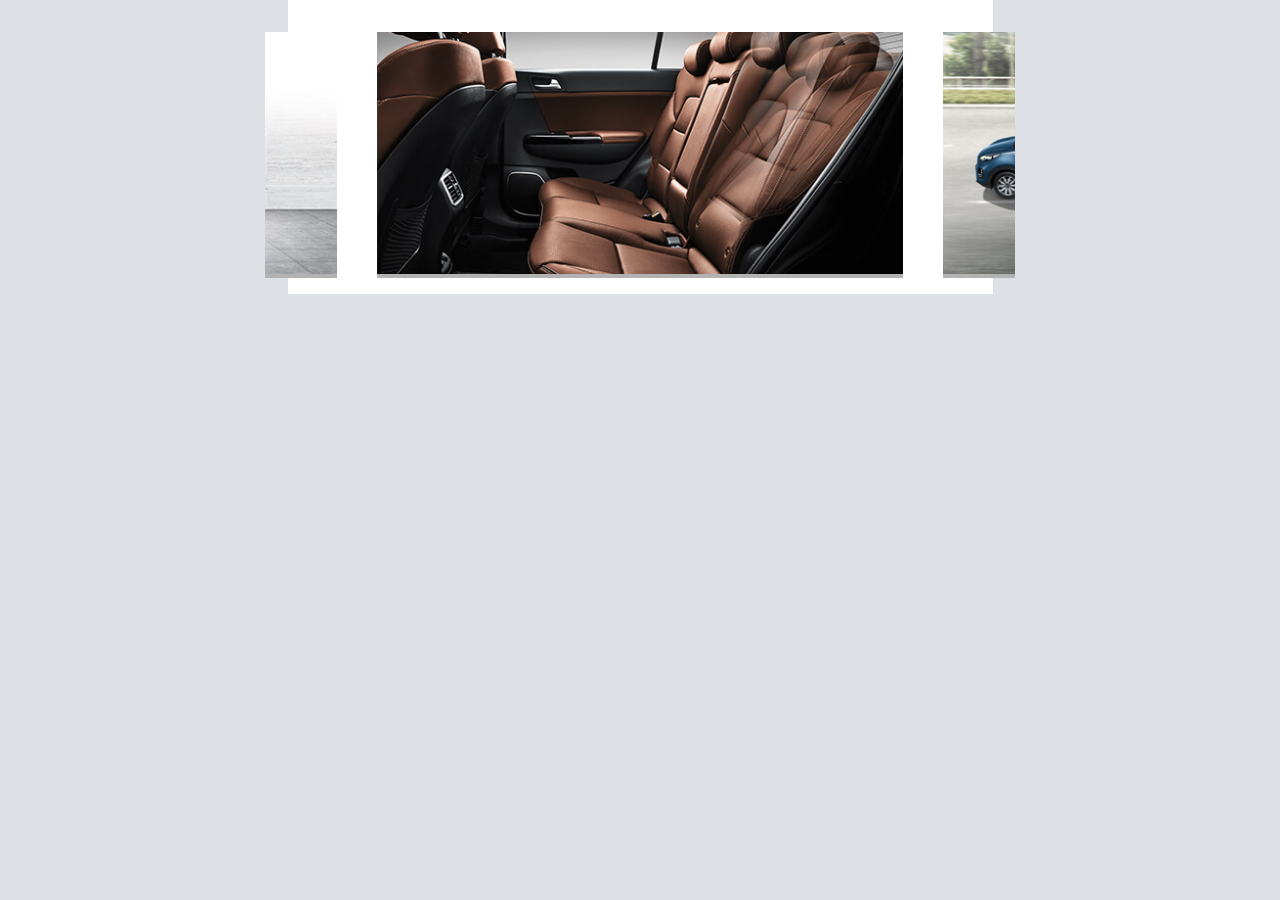
<file: 移动端/demo/swiper/特殊轮播-Swiper/index.html>
<!DOCTYPE html>
<html>
<head>
	<meta charset="utf-8">
	<title>swiper</title>
	<meta name="viewport" content="width=device-width, initial-scale=1.0, user-scalable=no, minimum-scale=1.0, maximum-scale=1.0"/>
	<link rel="stylesheet" href="css/swiper.min.css">
	<script type="text/javascript" src="js/zepto.js"></script>
	<script type="text/javascript" src="js/swiper-3.3.1.jquery.min.js"></script>
	<style  type="text/css">
	body,html{background:#dde1e6;color:#fff;margin:0;padding:0;}
	 *,:after,:before{box-sizing: border-box;}
	.page{max-width:750px;margin:0 auto;overflow-x:hidden;}
	.swiper-slide img{width:100%;}
	.box{width:94%;margin:0 auto 1em;background:#fff;padding:2em 0 1em;}
	.wrap{width:85.39%;margin:0 auto;}
	.selling-box{overflow:visible;width:94%;}
	.selling-box .swiper-slide{padding:0 3.5%;}
	.list-item{background:#b2b2b2;}
	</style>	
</head>
<body>
	<div class="page">
		<div class="box">
			<div class="wrap">
				<div class="swiper-container selling-box">
					<div class="swiper-wrapper">
						<div class="swiper-slide">
							<div class="list-item">
								<img src="images/selling1.jpg" class="selling-img">
							</div>
						</div>
						<div class="swiper-slide">
							<div class="list-item">
								<img src="images/selling2.jpg" class="selling-img">
							</div>
						</div>
						<div class="swiper-slide">
							<div class="list-item">
								<img src="images/selling3.jpg" class="selling-img">
							</div>
						</div>
						<div class="swiper-slide">
							<div class="list-item">
								<img src="images/selling4.jpg" class="selling-img">
							</div>
						</div>
						<div class="swiper-slide">
							<div class="list-item">
								<img src="images/selling5.jpg" class="selling-img">
							</div>
						</div>
					</div>
				</div>
			</div>
		</div>
	</div>
<script type="text/javascript">
$(function(){
	var selling = new Swiper('.selling-box',{  
		//pagination: '.swiper-pagination',
		paginationClickable: true,
		loop : true 
		//nextButton: '.selling-box .arrowr',
		//prevButton: '.selling-box .arrowl', 
	})  
});
</script>
</body>
</html>
</file>
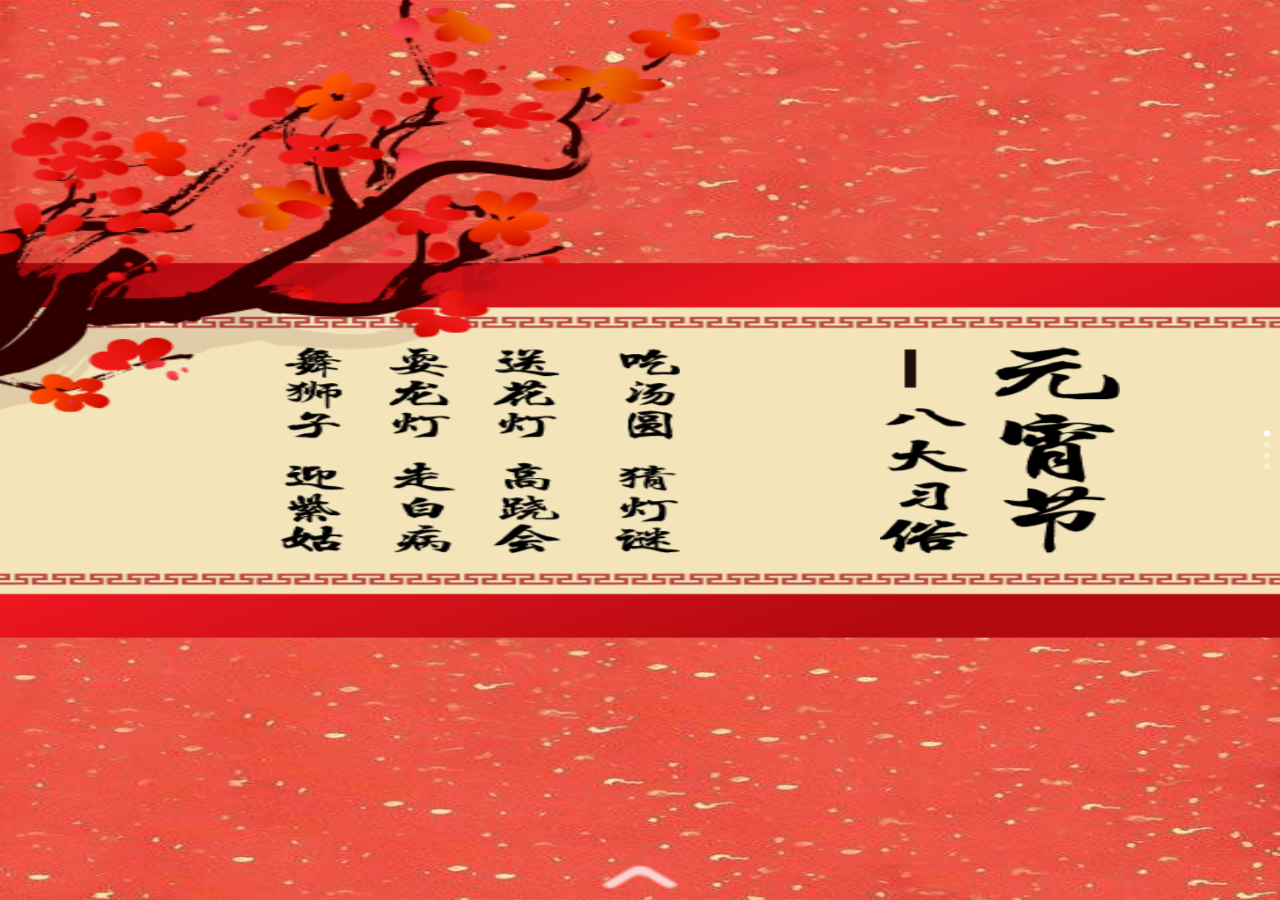
<file: 移动端/demo/swiper/移动翻页-Swiper/index.html>
﻿<!DOCTYPE html>
<html>
<head>
<meta http-equiv="Content-Type" content="text/html; charset=utf-8" />
<title>元宵节</title>
<meta name='viewport' content='width=device-width, initial-scale=1.0, maximum-scale=1.0'/>
<link rel="stylesheet" href="css/swiper.min.css">
<link rel="stylesheet" href="css/animate.min.css">
<script src="js/swiper.min.js"></script>
<script src="js/swiper.animate.min.js"></script>

<style>
*{
	margin:0;
	padding:0;
}
html,body{
	height:100%;
}
body{
	font-family:"microsoft yahei";
}
.swiper-container {
	width: 100%;
    height: 100%;
	background:#fff;
}  
.swiper-slide{
}
.swiper-slide{
	width:100%;
	height:100%;
	background:url(upload/bg.jpg) no-repeat left top;
	background-size:100% 100%;
}
img{
	display:block;
}
.swiper-pagination-bullet {
width: 6px;
height: 6px;
background: #fff;
opacity: .4;
}
.swiper-pagination-bullet-active {
opacity: 1;
}
/* @-webkit-keyframes tipmove{0%{bottom:10px;opacity:0}50%{bottom:15px;opacity:1}100%{bottom:20px;opacity:0}} */
.ani{
	position:absolute;
	}
.txt{
	position:absolute;
}
#array{
	position:absolute;z-index:999;-webkit-animation: tipmove 1.5s infinite ease-in-out;
}
</style>
</head>

<body>

<div class="swiper-container">
    <div class="swiper-wrapper">
    
        <section class="swiper-slide">

        <img src="upload/s1-t2.png" class="ani resize" style="width:100px;height:110px;left:70px;top:185px;z-index:3;" swiper-animate-effect="fadeIn" swiper-animate-duration="0.5s" swiper-animate-delay="1.5s"  > 
        <img src="upload/s1-t1.png" class="ani resize" style="width:60px;height:110px;left:220px;top:185px;z-index:3;" swiper-animate-effect="bounceIn" swiper-animate-duration="0.5s" swiper-animate-delay="1s"  > 
        <img src="upload/flower.png" class="ani resize" style="width:180px;height:220px;left:0;top:0;z-index:2;" swiper-animate-effect="fadeInLeft" swiper-animate-duration="0.5s" swiper-animate-delay="0s"   > 
        <img src="upload/s1.png"  class="ani resize" style="width:320px;height:200px;left:0px;top:140px;z-index:1;" swiper-animate-effect="fadeIn" swiper-animate-duration="0.5s" swiper-animate-delay="0.5s"  >
        
        </section>
       
        <section class="swiper-slide">
        <img src="upload/s2-i5.png" class="ani resize" style="width:263px;height:177px;left:31px;top:262px;z-index:5; border-radius:20px;" swiper-animate-effect="fadeInLeft" swiper-animate-duration="0.5s" swiper-animate-delay="2s"  > 
      <img src="upload/s2-i4.png" class="ani resize" style="width:195px;height:163px;left:31px;top:48px;z-index:4;" swiper-animate-effect="fadeInRight" swiper-animate-duration="0.5s" swiper-animate-delay="1.3s"  > 
        <img src="upload/s2-i3.png" class="ani resize" style="width:212px;height:186px;left:24px;top:36px;z-index:3;" swiper-animate-effect="fadeInLeft" swiper-animate-duration="0.5s" swiper-animate-delay="1s"  > 
        <img src="upload/s2-i2.png" class="ani resize" style="width:64px;height:221px;left:237px;top:20px;z-index:2;" swiper-animate-effect="fadeInUp" swiper-animate-duration="0.5s" swiper-animate-delay="0.3s"   > 
        <img src="upload/s2-i1.png"  class="ani resize" style="width:42px;height:192px;left:248px;top:27px;z-index:1;" swiper-animate-effect="fadeInDown" swiper-animate-duration="0.5s" swiper-animate-delay="0s"  >
        
        </section>
     
        <section class="swiper-slide">
        
        <img src="upload/s3-i5.png" class="ani resize" style="width:245px;height:177px;left:31px;top:262px;z-index:5; border-radius:20px;" swiper-animate-effect="fadeInLeft" swiper-animate-duration="0.5s" swiper-animate-delay="2s"  > 
      <img src="upload/s3-i4.png" class="ani resize" style="width:195px;height:163px;left:31px;top:48px;z-index:4;" swiper-animate-effect="fadeInRight" swiper-animate-duration="0.5s" swiper-animate-delay="1.3s"  > 
        <img src="upload/s2-i3.png" class="ani resize" style="width:212px;height:186px;left:24px;top:36px;z-index:3;" swiper-animate-effect="fadeInLeft" swiper-animate-duration="0.5s" swiper-animate-delay="1s"  > 
        <img src="upload/s3-i2.png" class="ani resize" style="width:64px;height:221px;left:237px;top:20px;z-index:2;" swiper-animate-effect="fadeInUp" swiper-animate-duration="0.5s" swiper-animate-delay="0.3s"   > 
        <img src="upload/s2-i1.png"  class="ani resize" style="width:42px;height:192px;left:248px;top:27px;z-index:1;" swiper-animate-effect="fadeInDown" swiper-animate-duration="0.5s" swiper-animate-delay="0s"  >
        
        </section>
        
        <section class="swiper-slide">

        <div class="ani resize" style="width:120px;height:110px;left:110px;top:184px;z-index:3;" swiper-animate-effect="fadeInLeft" swiper-animate-duration="0.5s" swiper-animate-delay="1s"  >
        <div class="txt">
        <p style="width:15px;color:#b60927; display:inline-block; font-size:90%; line-height:1; margin-right:10px;">愿您羊年运旺福旺</p>
        <p style="width:15px;color:#b60927; display:inline-block; font-size:90%; line-height:1; margin-right:10px;">条条祝福给您送上</p>
        <p style="width:15px;color:#b60927; display:inline-block; font-size:90%; line-height:1; margin-right:10px;">美丽花灯传递吉祥</p>
        <p style="width:15px;color:#b60927; display:inline-block; font-size:90%; line-height:1; margin-right:10px;">圆圆汤圆味道芬芳</p></div>
        
        </div>
        <div class="ani resize" style="width:60px;height:110px;left:260px;top:185px;z-index:3;color:#b60927; font-size:160%; font-weight:bold;" swiper-animate-effect="fadeInRight" swiper-animate-duration="1s" swiper-animate-delay="1s"  > 
        <div class="txt">
        元<br>宵<br>节</div>
        </div>
        <img src="upload/flower.png" class="ani resize" style="width:180px;height:220px;left:0;top:0;z-index:2;" swiper-animate-effect="fadeInLeft" swiper-animate-duration="0.5s" swiper-animate-delay="0s"   > 
        <img src="upload/s1.png"  class="ani resize" style="width:320px;height:200px;left:0px;top:140px;z-index:1;" swiper-animate-effect="fadeIn" swiper-animate-duration="0.5s" swiper-animate-delay="0.5s"  >
        
        </section>
        
        
        
    </div>
    
   <img src="images/web-swipe-tip.png" style="width:20px;height:15px; top:460px; left:150px;" id="array" class="resize"> 
  <div class="swiper-pagination"></div>  
</div>


<script>  

scaleW=window.innerWidth/320;
scaleH=window.innerHeight/480;
var resizes = document.querySelectorAll('.resize');
          for (var j=0; j<resizes.length; j++) {
           resizes[j].style.width=parseInt(resizes[j].style.width)*scaleW+'px';
		   resizes[j].style.height=parseInt(resizes[j].style.height)*scaleH+'px';
		   resizes[j].style.top=parseInt(resizes[j].style.top)*scaleH+'px';
		   resizes[j].style.left=parseInt(resizes[j].style.left)*scaleW+'px'; 
	
          }
var scales = document.querySelectorAll('.txt');
for (var i=0; i<scales.length; i++) {
	ss=scales[i].style;
	ss.webkitTransform = ss.MsTransform = ss.msTransform = ss.MozTransform = ss.OTransform =ss.transform='translateX('+scales[i].offsetWidth*(scaleW-1)/2+'px) translateY('+scales[i].offsetHeight*(scaleH-1)/2+'px)scaleX('+scaleW+') scaleY('+scaleH+') ';
}

		  
  var mySwiper = new Swiper ('.swiper-container', {
   direction : 'vertical',
   pagination: '.swiper-pagination',
   mousewheelControl : true,
   onInit: function(swiper){
   swiperAnimateCache(swiper);
   swiperAnimate(swiper);
	  },
   onSlideChangeEnd: function(swiper){
	swiperAnimate(swiper);
    }	  
	   })         
  </script>
</body>
</html>
</file>
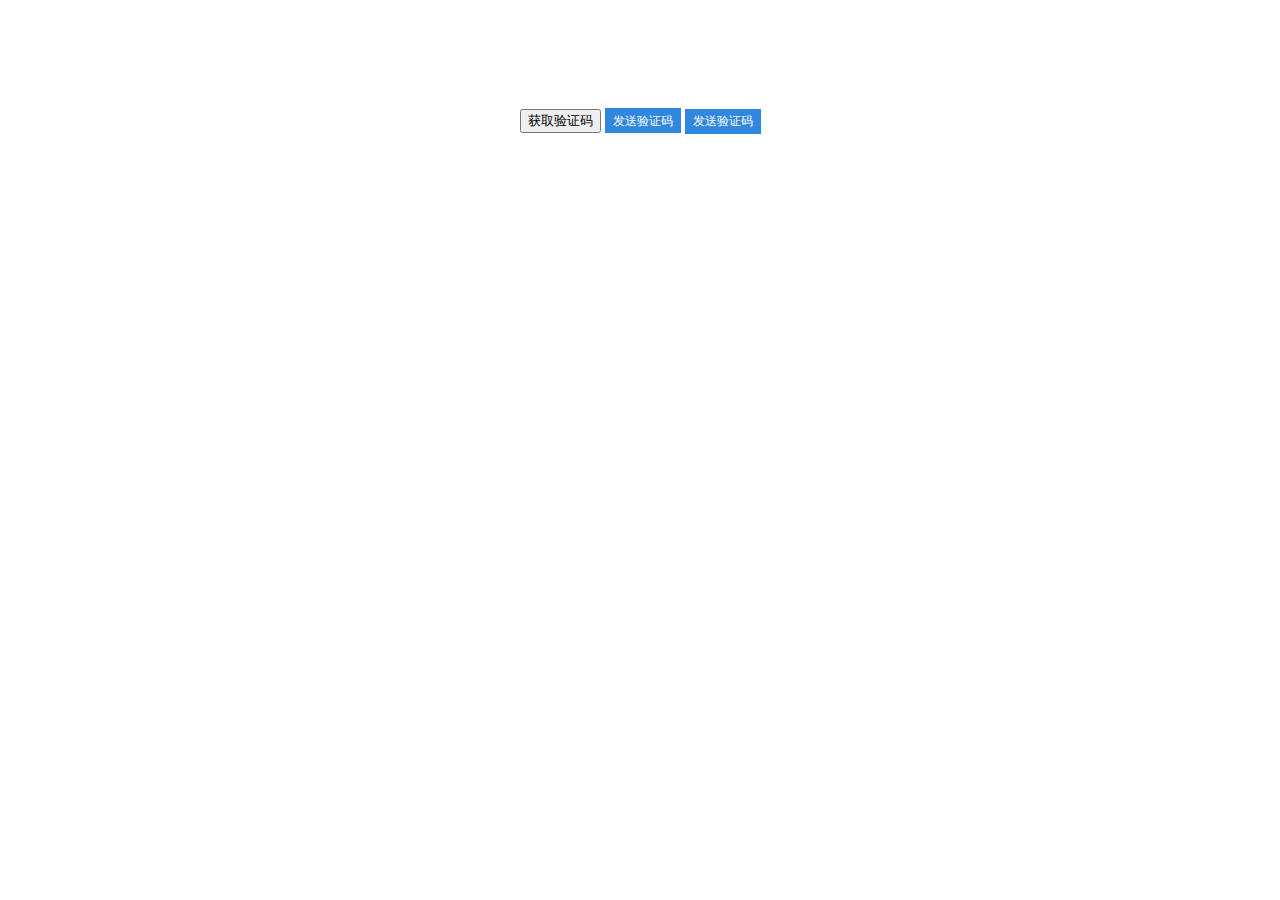
<file: 移动端/demo/发送短信60s/demo.html>
<!DOCTYPE html>
<html>
<head>
	<meta charset="UTF-8">
	<meta name="viewport" content="width=device-width, initial-scale=1,minimum-scale=1 maximum-scale=1, user-scalable=0">
	<meta name="apple-mobile-web-app-capable" content="yes">
	<meta name="apple-mobile-web-app-status-bar-style" content="black">
	<meta name="format-detection" content="telephone=no">
	<title>倒计时60s，发送短信</title>
	<style type="text/css">
		body{padding:100px;text-align: center;}
		.sameBtn{display: inline-block;font-size:12px;cursor:pointer;width:76px;height:25px;line-height: 25px;text-align: center;border:0;background: #3186df;color:#fff;}
		.sameBtn.current{background: #b1b1b1;}

	</style>
</head>
<body ontouchstart="">
	<button onclick="setTime(this);">获取验证码</button>

	<!-- 代码 开始 -->
	<input type="button" class="sameBtn btnCur" value="发送验证码"/>
	<div class="sameBtn btnCur2">发送验证码</div>

	<script src="http://libs.baidu.com/jquery/2.0.0/jquery.min.js"></script>
	<script src="js/CountDownF.js"></script>

	<script type="text/javascript">
		$(function(){
			$(".btnCur").CountDownF({
				time:120,
				countState:true,
				callback:function(){
					/*setTimeout(function(){
						$(".btnCur").CountDownF('clearState');
					},3000);*/
				}
			});

			$(".btnCur2").CountDownF({
				time:50,
				countState:true,
				cnSeconds:'秒',
				callback:function(){
					/*setTimeout(function(){
						$(".btnCur2").CountDownF('clearState');
					},5000);*/
				}
			});
		})

		var countdown=60; 
		function setTime(obj) { 
		    if (countdown == 0) { 
		        obj.removeAttribute("disabled"); 
		        obj.className = "tar ui-border-l cur";   
		        obj.innerHTML="获取验证码"; 
		        countdown = 60; 
		        return;
		    } else { 
		        obj.setAttribute("disabled", true); 
		        obj.className = "tar ui-border-l"; 
		        obj.innerHTML="重新发送(" + countdown + ")"; 
		        countdown--; 
		    } 
			setTimeout(function() { 
			    setTime(obj) 
			},1000) 
		}

	</script>
</body>
</html>
</file>
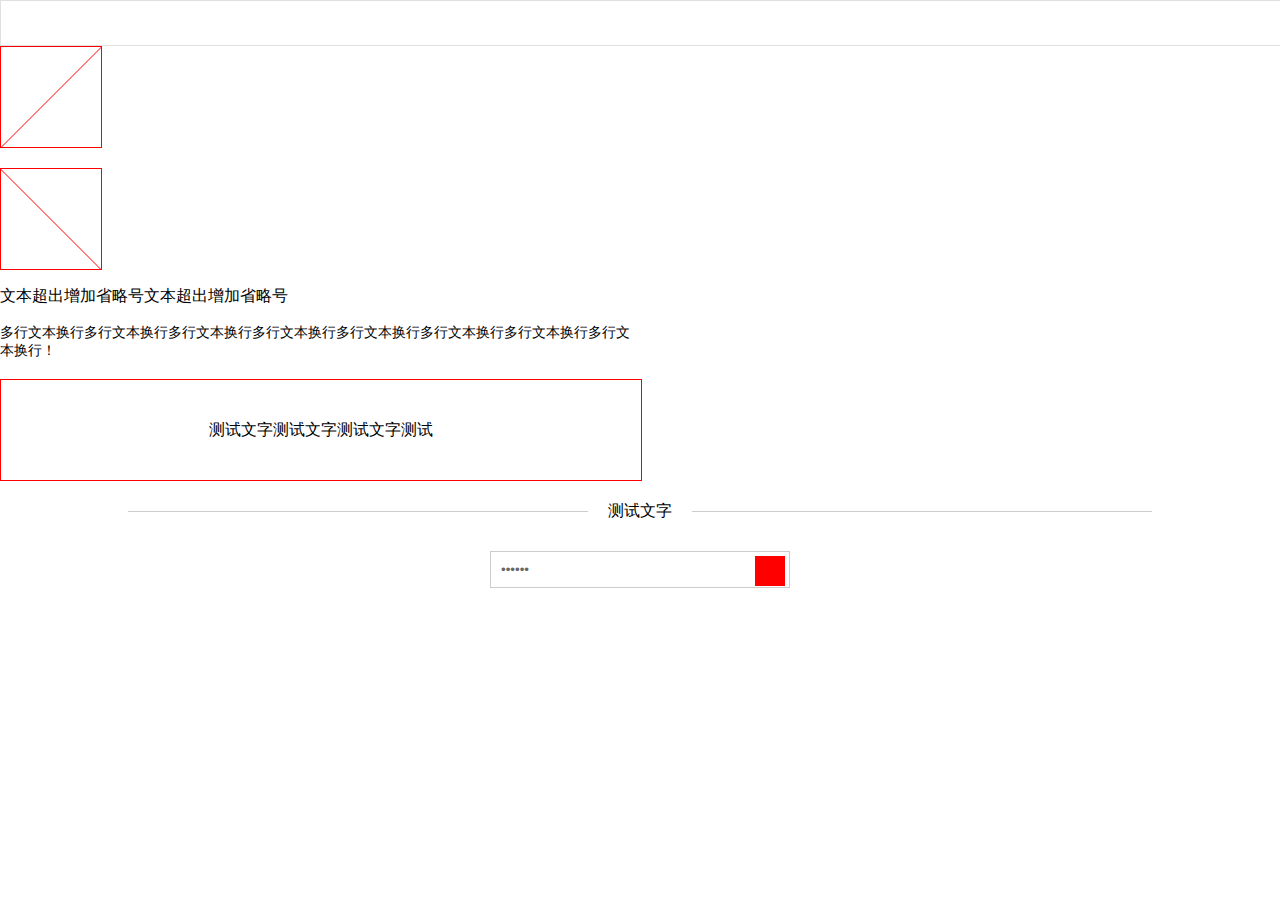
<file: 移动端/demo/特殊样式/demo.html>
<!DOCTYPE html>
<html>
	<head>
		<meta charset="UTF-8">
		<meta name="viewport" content="width=device-width, initial-scale=1.0,minimum-scale=1.0, maximum-scale=1.0, user-scalable=0">
		<meta name="apple-mobile-web-app-capable" content="yes">
		<meta name="apple-mobile-web-app-status-bar-style" content="black">
		<meta name="format-detection" content="telephone=no">
		<title>demo</title>
		<link rel="stylesheet" href="reset.css" />
	</head>
	<body ontouchstart="">
		<div class="box ui-border"></div>
		<div class="x"></div>
		<div class="f"></div>
		<p class="elli-text">文本超出增加省略号文本超出增加省略号</p>
		<div class="elli-text-more">
			多行文本换行多行文本换行多行文本换行多行文本换行多行文本换行多行文本换行多行文本换行多行文本换行！
		</div>
		<div class="middle-text mt20">
			<div class="middle-inner-text">
				测试文字测试文字测试文字测试
			</div>
		</div>
		<div class="title-box">
			<div class="line"></div>
			<div class="title">测试文字</div>
			<div class="line"></div>
		</div>
		<div class="pass-box mt20" id="passBox">
			<input type="password" name="pass" value="123456"/>
			<i state="off"></i>
		</div>
		<script type="text/javascript">
			var ele_pass_box = document.getElementById("passBox");
			var ele_pass = ele_pass_box.getElementsByTagName("input")[0];
			var ele_eye = ele_pass_box.getElementsByTagName("i")[0];
			ele_eye.onclick = function () {
				var state = this.getAttribute("state");
				if(state === "off") {
					ele_pass.setAttribute("type", "text");
					ele_eye.setAttribute("state", "on");
					ele_eye.style.opacity = 0.2;
				} else {
					ele_pass.setAttribute("type", "password");
					ele_eye.setAttribute("state", "off");
					ele_eye.style.opacity = 1;
				}
			}
		</script>
	</body>
</html>
</file>
<file: 移动端/demo/canvas圆环/css/page-styles.css>
/* These are just a test styles - you don't need them in your project */
body {
    background-color: #444;
    padding-top: 40px;
    font: 15px/1.3 Arial, sans-serif;
    color: #fff;
    text-align: center;
}

a {
    color: orange;
}

.new-tab-link {
    padding-right: 14px;
    background: url([data-uri]) no-repeat right center;
}

.page-title {
    font: 400 40px/1.5 Open Sans, sans-serif;
    text-align: center;
}

.circle {
    width: 100px;
    margin: 6px 6px 20px;
    display: inline-block;
    position: relative;
    text-align: center;
    line-height: 1.2;
}

.circle canvas {
    vertical-align: top;
}

.circle strong {
    position: absolute;
    top: 30px;
    left: 0;
    width: 100%;
    text-align: center;
    line-height: 40px;
    font-size: 30px;
}

.circle strong i {
    font-style: normal;
    font-size: 0.6em;
    font-weight: normal;
}

.circle span {
    display: block;
    color: #aaa;
    margin-top: 12px;
}

p {
    margin: 40px 0;
}

.install {
    margin: 50px 0;
}

.install code {
    padding: 6px 12px;
    display: inline-block;
    font: 13px/20px Courier New, Liberation Mono, monospase;
    background-color: #333333;
    border-radius: 4px;
    margin: 5px 0;
    white-space: nowrap;
}

.install a {
    display: inline-block;
    vertical-align: middle;
    padding: 6px 12px;
    line-height: 20px;
    background-color: #111;
    color: #fff;
    border-radius: 3px;
    text-decoration: none;
    margin: 5px 0;
    transition: all .3s;
}

.install a:hover {
    background-color: #222;
}

.credits {
    color: #aaa;
    position: fixed;
    left: 0;
    bottom: 0;
    width: 100%;
}

.credits img {
    margin-left: 4px;
    border-radius: 4px;
    vertical-align: middle;
}

@media (max-height: 600px), (max-width: 480px) {
    .credits {
        position: inherit;
    }
}
</file>
<file: 移动端/demo/ICalendar/css/lCalendar.css>
.gearDate,
.gearDatetime,
.gearTime {
	font-family: Helvetica Neue, Helvetica, Arial, sans-serif;
	font-size: 10px;
	background-color: rgba(0, 0, 0, 0.2);
	display: block;
	position: fixed;
	top: 0;
	left: 0;
	width: 100%;
	height: 100%;
	z-index: 9900;
	overflow: hidden;
	-webkit-animation-fill-mode: both;
	animation-fill-mode: both
}

.date_ctrl {
	vertical-align: middle;
	background-color: white;
	color: #363837;
	margin: 0;
	height: auto;
	width: 100%;
	position: absolute;
	left: 0;
	bottom: 0;
	z-index: 9901;
	overflow: hidden;
	-webkit-transform: translate3d(0, 0, 0);
	transform: translate3d(0, 0, 0)
}

.slideInUp {
	animation: slideInUp .3s ease-in;
	-webkit-animation: slideInUp .3s ease-in
}

@-webkit-keyframes slideInUp {
	from {
		-webkit-transform: translate3d(0, 100%, 0);
		transform: translate3d(0, 100%, 0)
	}
	to {
		-webkit-transform: translate3d(0, 0, 0);
		transform: translate3d(0, 0, 0)
	}
}

.date_roll,
.datetime_roll,
.time_roll {
	display: -webkit-box;
	width: 100%;
	height: auto;
	overflow: hidden;
	font-weight: bold;
	background-color: transparent;
	-webkit-mask: -webkit-gradient(linear, 0% 50%, 0% 100%, from(#debb47), to(rgba(36, 142, 36, 0)));
	-webkit-mask: -webkit-linear-gradient(top, #debb47 50%, rgba(36, 142, 36, 0))
}

.date_roll>div,
.datetime_roll>div,
.time_roll>div {
	font-size: 2.3em;
	height: 6em;
	float: left;
	background-color: transparent;
	position: relative;
	overflow: hidden;
	-webkit-box-flex: 4
}

.date_roll_mask {
	-webkit-mask: -webkit-gradient(linear, 0% 40%, 0% 0%, from(#debb47), to(rgba(36, 142, 36, 0)));
	-webkit-mask: -webkit-linear-gradient(bottom, #debb47 50%, rgba(36, 142, 36, 0));
	padding: 0 0 3em 0
}

.date_roll>div:nth-child(2) {
	-webkit-box-flex: 2
}

.date_roll>div:nth-child(1),
.datetime_roll>div:nth-child(1) {
	-webkit-box-flex: 4
}

.datetime_roll>div:first-child {
	-webkit-box-flex: 6
}

.datetime_roll>div:last-child {
	-webkit-box-flex: 6
}

.date_grid {
	position: relative;
	top: 2em;
	width: 100%;
	height: 2em;
	margin: 0;
	box-sizing: border-box;
	z-index: 0;
	border-top: 1px solid #e6e6e6;
	border-bottom: 1px solid #e6e6e6
}

.date_grid>div {
	color: #000;
	position: absolute;
	right: 0;
	top: 0;
	font-size: .8em;
	line-height: 2.5em
}

.date_roll>div:nth-child(3) .date_grid>div {
	left: 42%
}

.datetime_roll>div .date_grid>div {
	right: 0
}

.datetime_roll>div:first-child .date_grid>div {
	left: auto;
	right: 0%
}

.datetime_roll>div:last-child .date_grid>div {
	left: 50%
}

.time_roll>div:nth-child(1) .date_grid>div {
	right: 0.5em;
	/*border: 1px solid red;*/
}
.time_roll>div .date_grid{
	/*border: 1px solid black;*/
} 
.time_roll>div .date_grid>div {
	right:1em;
	/*border: 1px solid blue;*/
}

.date_btn {
	color: #000;
	font-size: 1.6em;
	line-height: 1em;
	text-align: center;
	padding: .8em 1em;
	cursor: pointer
}

.date_btn_box {
	display: -webkit-box;
	-webkit-box-pack: justify;
	-webkit-box-align: stretch
}

.gear {
	float: left;
	position: absolute;
	z-index: 9902;
	width: 5.5em;
	margin-top: -6em
}

.date_roll>div .gear {
	width: 100%
}

.date_roll>div:nth-child(1) .gear {
	text-indent: 20%
}

.date_roll>div:nth-child(2) .gear {
	text-indent: -20%
}

.date_roll>div:nth-child(3) .gear {
	text-indent: -55%
}

.datetime_roll>div .gear {
	width: 100%;
	text-indent: -25%
}

.datetime_roll>div:first-child .gear {
	text-indent: -10%
}

.datetime_roll>div:last-child .gear {
	text-indent: -50%
}

.time_roll>div .gear {
	width: 100%;
	/*text-indent: -70%;*/
	text-align: center;
}

.time_roll>div:nth-child(1) .gear {
	width: 100%;
	text-indent: 10%
}

.tooth {
	height: 2em;
	line-height: 2em;
	text-align: center
}
</file>
<file: 移动端/demo/刮刮卡2/css/index.css>
@charset "utf-8";
/* CSS Document */
html,body,div,span,h1,h2,h3,h4,h5,h6,p,input,a,img,strong,ol,ul,li,section{margin: 0;padding: 0;border: 0;outline: 0;font-size: 100%;vertical-align: baseline;background: transparent;}   
input{-webkit-appearance: none;}
ol, ul {list-style: none;} 
a{color: #fff;text-decoration: none;}
*{ tap-highlight-color:rgba(0,0,0,0); -webkit-tap-highlight-color:rgba(0,0,0,0);}
html{width:100%; height:100%;}
body{ width:100%; height:100%; -webkit-background-size: 100% 100%;background-size: 100% 100%; font-family: "宋体", "微软雅黑","Microsoft YaHei";}
.content {width:750px;height: 100%;position:relative; top:0; left:0; margin:0 auto; overflow:hidden;}  
.page{position: absolute;top:0;left:0;width:100%;height:100%;overflow: hidden;}
.dis_n{display: none;}
.opa_0{opacity: 0;}
.pe_n{ pointer-events: none;}
.scale2{-webkit-transform:scale(2);transform:scale(2);}
.rotate_180{-webkit-transform: rotate(-180deg);transform: rotate(-180deg);}





.img_box4{position: absolute;top:0;left:0;width: 100%;height: 100%;background: rgba(83,28,28,0.8);}
.box12{width: 729px;height: 917px;position: absolute;top:50%;left:50%;margin: -458px 0 0 -364px;
}
.box12 .img{position: absolute;top:185px;left:0;}
.box12 .img_txt{position: absolute;top:0;left:0;}

.box13{position: absolute;top:0;left:0;}
.box14{pointer-events: none;position: absolute;top:358px;left:153px;width: 94px;height: 45px;background: url(../img/img1.png) -12px -542px no-repeat;
       -webkit-animation:right_left 1s linear 0s infinite alternate ;
       animation:right_left 1s linear 0s infinite alternate ;
} 
.box15{pointer-events: none;position: absolute;top:293px;left:407px;width: 94px;height: 45px;background: url(../img/img1.png) -12px -542px no-repeat;
       -webkit-transform: rotate(-180deg);transform: rotate(-180deg);
       -webkit-animation:left_right 1s linear 0s infinite alternate ;
       animation:left_right 1s linear 0s infinite alternate ;
}
.box16{pointer-events: none;position: absolute;top:324px;left:304px;width: 203px;height: 224px;background: url(../img/img1.png) -401px -28px no-repeat;
        -webkit-animation: hand 1s linear 0s infinite alternate ;
        animation: hand 1s linear 0s infinite alternate ;
}
</file>
<file: 移动端/demo/翻书特效/css/live.css>
﻿@charset "utf-8";
/*======
 格式化样式
 ======*/
body, div, ol, ul, h1, h2, h3, h4, h5, h6, p, th, td, dl, dd, form, iframe, input, textarea, select, label, article, aside, footer, header, menu, nav, section, time, audio, video {
	margin: 0;
	padding: 0;
}
article, aside, footer, header, hgroup, nav, section, audio, canvas, video, img {
	display: block;
}
/*  1. 修正移动设备调整屏幕方向时，字体缩放问题
 2. 去除点击元素后高亮背景*/
html {
	height: 100%;
}
body {
	height: 100%;
	font-family: Helvetica, STHeiti, Droid Sans Fallback;
	color: #4c4c4c;
	-webkit-text-size-adjust: 100%; /* 1 */
	-ms-text-size-adjust: 100%; /* 1 */
	-webkit-tap-highlight-color: rgba(0,0,0,0);/* 2 */
	/*    -webkit-user-select:none;
	 -moz-user-focus:none;
	 -moz-user-select:none;*/
}
/* 禁止文本域缩放*/
textarea {
	resize: none;
}
iframe, img {
	border: 0;
}
ul, ol ,li{
	list-style: none;
}
/*  去除表单元素焦点样式
 1. 解决某些移动设备下焦点样式无法去除的问题*/
input, select, textarea {
	outline: 0;
	-webkit-user-modify: read-write-plaintext-only;/* 1*/
}
/* 去除ios4x及以下版本中input的默认阴影*/
a {
	text-decoration: none;
}
/*login begin*/
/*专题导航*/
#topic_nav_box{width:100%;height:35px;background:#000;overflow:visible;}
#topic_nav{width:1000px;height:35px; margin:0 auto;padding:0;font-size:12px;font-family:"宋体","Arial Narrow"; background:#000;clear:both;}
#topic_nav img{border:none;}
#topic_nav ul,#topic_nav li{margin:0;padding:0;list-style:none;}
#topic_nav .logo{float:left;padding:6px 8px 3px 10px;}
#topic_nav .link{float:left;width:186px;}
#topic_nav .end{border:none;}
#topic_nav ul{float:right;padding:12px 3px 0 0;}
#topic_nav li{float:left;padding:0 8px;*padding-top:1px;border-right:#8f8f8f 1px solid;line-height:12px;color:#666;}
#topic_nav a{color:#8f8f8f; text-decoration:none;line-height:14px;}
#topic_nav a:visited{color:#8f8f8f;}
#topic_nav a:hover{color:#8f8f8f; text-decoration: underline;}
@media screen and (-webkit-min-device-pixel-ratio:0) {
/* Safari 3.0 and Opera 9 rules here */
#topic_nav{font-family:宋体, STSong;}
}
#site_nav_mblogin{margin-top:4px;}
#site_nav_mblogin a{line-height:24px;}
/*导航微博登录 v20120209 1.0.7 mblogin*/
#site_nav_mblogin{float:right;height:25px;padding-right:8px;line-height:24px;color:#8f8f8f;font-size:12px;font-family:"宋体","Arial Narrow";}
#site_nav_mblogin div{float:left;}
#site_nav_mblogin .mblog_logo{width:20px;height:24px;background:url(../ke01_img/wblogin_bt_v3.png) -90px 5px no-repeat; }
#site_nav_mblogin .mblog_logo span{display:none;}
#site_nav_mblogin .mblog_login_info{padding-top:3px;}
#site_nav_mblogin .mblog_login_info span{padding-right:12px;}
#site_nav_mblogin .mblog_login_info em{font-family:Arial;font-style:normal;padding-right:12px;}
#site_nav_mblogin .mblog_login_button span,#site_nav_mblogin .mblog_enter_button span{*padding-left:1px;_padding-left:1px;}
#site_nav_mblogin .mblog_login_button,#site_nav_mblogin .mblog_enter_button{position:relative;z-index:10000;width:54px;height:18px;margin-top:4px;margin-right:12px; padding:2px 0 0 19px;cursor:pointer;line-height:18px;overflow:visible;}
#site_nav_mblogin .mblog_enter_button{background:url(../ke01_img/jinru_wb.jpg); color:#b6d0e0;}
#site_nav_mblogin .mblog_login_button{background:url(../ke01_img/denglu_wb.jpg); color:#ffffff;}
#site_nav_mblogin .mblog_enter_button{display:none;}
#site_nav_mblogin .mblog_login_text{padding-top:2px;*padding-top:3px;_padding-top:3px;}
#site_nav_mblogin .mblog_loginout_text{display:none;padding-top:2px;*padding-top:3px;_padding-top:3px;}
#site_nav_mblogin a{color:#8f8f8f; text-decoration:none;}
#site_nav_mblogin a:visited{color:#8f8f8f;}
#site_nav_mblogin a:hover{color:#8f8f8f; text-decoration: underline;}
#site_nav_mblogin .mblog_login_info em a,#site_nav_mblogin .mblog_login_info em a:visited,#site_nav_mblogin .mblog_login_info em a:hover{color:#8f8f8f}
#site_nav_mblogin .mblog_login_info a.mbAtMe,#site_nav_mblogin .mblog_login_info a.mbAtMe:visited,#site_nav_mblogin .mblog_login_info a.mbAtMe:hover{color:#8f8f8f;}
#site_nav_mblogin .mblog_enter_button a,#site_nav_mblogin .mblog_enter_button a:visited,#site_nav_mblogin .mblog_enter_button a:hover{color:#b6d0e0;line-height:17px;}
#site_nav_mblogin .mbCardUserInfo {position: absolute;z-index:999999;left:-160px; top:0;width:236px;margin-top:29px; text-align:left;text-indent:0;overflow:visible;}
#site_nav_mblogin .mbCardUserDetail div{line-height:18px;}
#site_nav_mblogin .mbCardUserInfo{height:auto;padding:10px 24px 10px 10px;background:#ffffce;border:#f0e5ba 1px solid;color:#666;}
#site_nav_mblogin .mbCardUserInfo .arrowBox{position:absolute;width:15px;height:8px;left:0;top:0;margin:-8px 0 0 180px;font-size:1px;line-height:1px;background:url(../ke01_img/wblogin_bt_v2.png) 0 -30px no-repeat;celar:both;zoom:1;}
#site_nav_mblogin .mbCardUserInfo .arrowBox div{font-size:1px;line-height:1px;}
#site_nav_mblogin .mbCardUserInfo .mbClose {position:absolute;top:0;right:0;width:15px;height:15px;margin:4px;background:url(../ke01_img/wblogin_bt_v3.png) 0 -45px no-repeat;font-size:1px;line-height:1px;cursor:pointer;}
#site_nav_mblogin .mbCardUserInfo .mbClose span{display:none;}
#site_nav_mblogin .mbCardUserInfo .mbCardUserDetail .mbTxt1,#site_nav_mblogin .mbCardUserInfo .mbCardUserDetail .mbUserNick,#site_nav_mblogin .mbCardUserInfo .mbCardUserDetail .mbFriends{color:#666;}
#site_nav_mblogin .mbCardUserInfo .mbCardUserDetail .mbReg{padding-left:180px;text-align:left;}
#site_nav_mblogin .mbCardUserInfo .mbCardUserDetail .mbReg,#site_nav_mblogin .mbCardUserInfo .mbCardUserDetail .mbReg a,#site_nav_mblogin .mbCardUserInfo .mbCardUserDetail .mbReg a:visited{color:#2b4a78;text-decoration:underline;}
#site_nav_mblogin .mbCardUserInfo {-moz-border-radius: 6px;-moz-box-shadow: 2px 2px 2px #f0e5ba;-webkit-border-radius: 6px;-webkit-box-shadow: 2px 2px 2px #f0e5ba;}
@media screen and (-webkit-min-device-pixel-ratio:0) {
/* Safari 3.0 and Opera 9 rules here */
#site_nav_mblogin{font-family:宋体, STSong;}
}
/*=S 浮动层 */
.share_layer { overflow:hidden; padding:7px; position:absolute; z-index:999999;zoom:1;font-size:12px; font-family:Arial, Sans-Serif; }
.share_layer ul, .share_layer ul li { list-style-type:none; }
.share_layer img { border:0 none; }
.share_layer a { text-decoration:none; }
.share_layer a:hover { text-decoration:underline; }
.share_layer button,.share_layer label { cursor:pointer; border:0 none; }
.share_layer input,.share_layer  button { font-size:12px; font-family:Arial, Sans-Serif; }
.share_layer_main{ border:1px solid #b5c1ca; background-color:#FAFCFF; position:relative; z-index:5}
.share_layer_title { height:24px; background:#EEF4F6 url(../ke01_img/loginpop_tbg.png) repeat-x; cursor:move; border-bottom:1px solid #CED3E4; }
.share_layer_title h3 { float:left; margin:0;padding:3px 0 0 12px; color:#666; font-size:13px;font-weight:normal; line-height:18px; overflow:hidden; font-family:Arial, Helvetica, sans-serif;}
.share_layer_title .mblogo{ padding-left:24px;background:url(../ke01_img/wblogin_bt1.png) -84px 6px no-repeat;}
.share_layer .bt_close { background:url(../ke01_img/pop_bg.png) no-repeat 0 -39px; width:9px; height:10px;cursor:pointer; position:absolute; right:10px; top:11px; z-index:5px;}
.share_layer_cont a:link, .share_layer_cont a:visited { color:#5F5F5F; text-decoration:underline; }
.share_layer_cont a:hover, .share_layer_cont a:active { color:#494949; }
.share_layer_cont { color:#000000; background-color:#FAFCFF;}
.share_layer_hint { color:#9E9E9E; font-style:normal; }
.global_tip_button { text-align:center; clear:both; width:100%;}
.bt_tip_sure, .bt_tip_cancel { background-image:url(../ke01_img/pop_bg.png); background-repeat:no-repeat; background-position:0 -58px; font-size:12px; line-height:19px; width:48px; height:23px; margin-right:6px; *overflow:visible;
_padding-top:3px; _line-height:12px; cursor:pointer; }
*:lang(zh) .bt_tip_sure, .bt_tip_cancel {padding-top /*\**/:4px\9}
.bt_tip_cancel { color:#4D637F; background-color:#F3F4F5; background-position:-54px -58px; }
.icon_hint_warn, .icon_hint_succeed { background:transparent url(../ke01_img/pop_bg.png) no-repeat; display:-moz-inline-stack; display:inline-block; height:15px; width:15px; vertical-align:middle; }
.icon_hint_warn { background-position:-39px -37px; _vertical-align:-2px; }
.icon_hint_succeed { background-position:-18px -37px; }
.layer_popup { background-color:#FFFFFF; border:2px solid #6792bc; }
.icon_hint_warn span, .icon_hint_succeed span { display:none; }
.share_layer .bg {position:absolute;top:0;left:0;height:100%;padding:500px;zoom:1;}
.share_layer .del_fri{font-weight:bold;display:-moz-inline-stack;display:inline-block;line-height:9px;width:11px;height:10px;position:absolute;top:6px;right:10px;cursor:pointer; font-family:"Comic Sans MS","Verdana", cursive; color:#99ADBA;}
.share_layer .del_fri:hover{text-decoration:none; color:#666666;}
.share_layer_title .none { display:none !important; }
/*=E 浮动层 */
/*login end*/
/*loading图片*/
.loadingPic{position: relative;z-index: 0;}
.loadingPic img{width: 1920px;height: 1080px;display: block;position: absolute;z-index: 0;top: 50%;left: 50%;margin:-540px 0 0 -960px;}
.main{position: relative;z-index: 1;overflow: hidden;height: 100%;display: none;background: url(../ke01_img/articleBg.png) repeat;}
.iScrollWrap{-webkit-backface-visibility:hidden;}
/*头部统一登录*/
.main .topNav{width: 100%;height: 35px;background: #000;z-index: 99;}
.main .toolBar{width: 100%;height: 90px;background: url(../ke01_img/toolBarBg.png) repeat-y;z-index: 99;overflow: hidden;}
.toolBar h1.logo{width: 266px;height: 90px;display: block;background: url(../ke01_img/logo.png) center no-repeat;float: left;margin-left: 25px;}
.toolBar .navList{overflow: hidden;float: right;margin:24px 25px 24px;}
.navList li{float: left;width:130px;height:42px;line-height:42px;margin-left: 1px;text-align: center;}
.navList li a{color: #dadada;display: block;background:#444444 url(../ke01_img/navList.png) no-repeat;padding-left: 15px;}
.navList li.cur a,.navList li a:hover{color:#fff;background:#d73d3d url(../ke01_img/navList.png) no-repeat;}
.navList li a.icon01{background-position: 26px 12px;}
.navList li a.icon02{background-position: -105px 12px;}
.navList li a.icon03{background-position: -236px 12px;}
.navList li a.icon04{background-position: -367px 12px;}
.navList li.cur a.icon01,.navList li a:hover.icon01{background-position: 26px -51px;}
.navList li.cur a.icon02,.navList li a:hover.icon02{background-position: -105px -51px;}
.navList li.cur a.icon03,.navList li a:hover.icon03{background-position: -236px -51px;}
.navList li.cur a.icon04,.navList li a:hover.icon04{background-position: -367px -51px;}
#globalwrap {
	width: 100%;
	height: 100%;
	background-color:#717e8c;
	position: relative;
	overflow:hidden;
}
#topBox {
	position: absolute;
	left: 0;
	top: 0;
	height: 110px;
	width: 100%;
	z-index: 1000
}
#minnav {
	background-color: #000;
}
#linkbar {
	height: 74px;
	background-color: #659ac9;
	border-bottom: 1px solid #89b1d4;
}
#info {
	float: left;
	margin-left: 50px;
	height: 74px;
	color: #FFF;
	background: url(../ke01_img/logo_live.png) left top no-repeat;
}
#topLogo{
	float:left;
	width: 104px;
	height:74px;
}
#topTitle{
	float:left;
}
#info h1 {
	font-family: '微软雅黑';
	font-size: 30px;
	font-weight: normal;
	height: 42px;
	line-height: 52px;
	overflow: hidden;
}
#info p {
	font-family: '宋体';
	font-size: 12px;
	line-height: 28px;
}
#info p span {
	margin-right: 20px;
}
#menuBox {
	float: right;
	margin-right: 20px;
	height: 60px;
	padding-top: 20px;
	position: relative;
}
#QR_tipas{
	position: absolute;
	width: 317px;
	height:136px;
	right:20px;
	top:57px;
	background: url(../ke01_img/menu_QR_tips_bg.png) left top no-repeat;
	display: none;
}
#QR_tipas .weixin_qr{
	float:left;
	width: 110px;
	padding-top: 25px;
	padding-left: 8px
}
#QR_tipas .weixin_qr img{
	width: 100px;
	height:100px;
}
#QR_tipas .weixin_text{
	float:left;
	padding-top: 28px;
	font-size: 12px;
	line-height:24px;
	color: #6a6a6a;
}
.living_menu {
	float: left;
	position: relative;
	margin-right: 10px;
	width: 45px;
	height: 44px;
	overflow: hidden;
	background-image: url(../ke01_img/menu_bg.png);
	background-position: right top;
	background-repeat: no-repeat;
	cursor:pointer;
	overflow: hidden;
}
.living_menu .leftCover {
	position: absolute;
	top: 0;
	left: 0;
	width: 18px;
	height: 44px;
	background-image: url(../ke01_img/menu_bg.png);
	background-repeat: no-repeat;
	background-position: left top;
}
.living_menu .textBox {
	overflow: hidden;
	line-height: 46px;
	color: #FFF;
	font-family: '微软雅黑';
	font-size: 20px;
	padding-left: 18px;
}
.living_menu .rightCover {
	position: absolute;
	right: 0;
	background-repeat: no-repeat;
}
.menu_long{
	background-image: url(../ke01_img/menu_bg_long.png);
}
.menu_curr{
	width: 103px;
}
#pics .rightCover {
	background-image: url(../ke01_img/menu1.png);
}
#pics .rightCover {
	top: 12px;
	width: 36px;
	height: 21px;
	background-position: 0 -12px;
}
#video .rightCover {
	background-image: url(../ke01_img/menu2.png);
}
#video .rightCover {
	top: 11px;
	width: 37px;
	height: 24px;
	background-position: 0 -11px;
}
#text .rightCover {
	background-image: url(../ke01_img/menu3.png);
}
#text .rightCover {
	top: 12px;
	width: 33px;
	height: 22px;
	background-position: 0 -12px;
}
#donation .rightCover {
	background-image: url(../ke01_img/menu4.png);
}
#donation .rightCover {
	top: 12px;
	width: 37px;
	height: 24px;
	background-position: 0 -12px;
}
#recom .rightCover {
	background-image: url(../ke01_img/menu5.png);
}
#recom .rightCover {
	top: 12px;
	width: 34px;
	height: 24px;
	background-position: 0 -12px;
}
#comment .rightCover {
	background-image: url(../ke01_img/menu6.png);
}
#comment .rightCover {
	top: 12px;
	width: 38px;
	height: 24px;
	background-position: 0 -12px;
}
#weibo .rightCover {
	background-image: url(../ke01_img/menu7.png);
}
#weibo .rightCover {
	top: 9px;
	width: 34px;
	height: 25px;
	background-position: 0 -9px;
}
#home .rightCover {
	background-image: url(../ke01_img/menu8.png);
}
#home .rightCover {
	top: 9px;
	width: 38px;
	height: 26px;
	background-position: 0 -9px;
}
#weixinqr .rightCover {
	background-image: url(../ke01_img/menu9.png);
}
#weixinqr .rightCover {
	top: 9px;
	width: 38px;
	height: 26px;
	background-position: 0 -9px;
}
#menuLine{
	float: left;
	border-left: 1px solid #afcae3;
	width: 10px;
	height: 30px;
	text-align: center;
	margin: 8px 10px 0 10px;
}
#scrollWrap{
	position: absolute;
	top: 0px;
	bottom:0;
	left:0;
	width:100%;
	/*padding-top:116px;
	padding-bottom:44px;*/
}
#arrLeft,#arrRight{
	position: absolute;
	top:50%;
	width: 73px;
	height:73px;
	display: block;
	z-index: 1000;
	outline: none;
}
#arrLeft{
	background: url(../ke01_img/arr_left.png) left top no-repeat;
	left:8px;
}
#arrLeft:hover{
	background: url(../ke01_img/arr_left_over.png) left top no-repeat;
}
#arrRight{
	background: url(../ke01_img/arr_right.png) left top no-repeat;
	right:8px;
}
#arrRight:hover{
	background: url(../ke01_img/arr_right_over.png) left top no-repeat;
}
.tipsAlter{
	position: absolute;
	top:50%;
	left: 45%;
	color:#FFF;
	padding: 0 32px;
	height:52px;
	line-height:52px;
	font-family: '微软雅黑';
	font-size: 18px;
	z-index:1000;
	background: rgba(0,0,0,0.6);
	filter: progid:DXImageTransform.Microsoft.gradient( GradientType = 0,startColorstr = "#60000000",endColorstr = "#60000000") 6;
}
.split{
	float: left;
	margin-bottom: 44px;
	margin-top: 116px;
	margin-right:5px;
	background: url(../ke01_img/split_bg.png) left top #f5f5f5 no-repeat;
	position:static; *position:relative; display:table; *display:block; 
}
#fullScreenMenu{
	position: absolute;
	height: 51px;
	top:16px;
	left:23px;
	overflow: hidden;
	z-index:1000;
	background: url(../ke01_img/fs_live_logo.png) left top no-repeat;
	display: none;
}
#fullScreenMenu a{
	display: block;
	float: left;
	width: 48px;
	height:44px;
	line-height:44px;
	overflow: hidden;
	font-family: '微软雅黑';
	font-size: 16px;
	text-indent:-99em;
	color:#FFF;
	text-align:center;
	margin-right: 1px;
}
#fs_logo{
	width: 45px;
}
#fullScreenMenu .fs_images{
	background: url(../ke01_img/fs_pics.png) left top no-repeat;
}
#fullScreenMenu .fs_video{
	display:none;
	background: url(../ke01_img/fs_video.png) left top no-repeat;
}
#fullScreenMenu .fs_text{
	background: url(../ke01_img/fs_content.png) left top no-repeat;
}
#fullScreenMenu .fs_donation{
	background: url(../ke01_img/fs_donation.png) left top no-repeat;
}
#fullScreenMenu .fs_recomm{
	background: url(../ke01_img/fs_recomm.png) left top no-repeat;
}
#fullScreenMenu .fs_download{
	display:none;
	background: url(../ke01_img/fs_download.png) left top no-repeat;
}
#fullScreenMenu .fs_images:hover,#fullScreenMenu .fs_video:hover,#fullScreenMenu .fs_download:hover,#fullScreenMenu .fs_text:hover,#fullScreenMenu .fs_donation:hover,#fullScreenMenu .fs_recomm:hover{
	background:none;
	background: rgba(0,0,0,0.6);
	filter: progid:DXImageTransform.Microsoft.gradient( GradientType = 0,startColorstr = "#60000000",endColorstr = "#60000000") 6;
	text-indent:0em;
}
#bottomBox{
	position: absolute;
	bottom: 0;
	width: 100%;
	z-index: 1000;
}
#bottomBox .shareWrap{
	position:relative;
	clear: both;
	width: 85%;
	margin: 0 auto;
	height:40px;
	display:none;
}
#bottomBox .shareBox{
	width: 100%;
}
.shareButton {
	float: right;
	margin: 0 6px;
}
#bottomBox .shareButton{
	height: 26px;
}
#bottomBox .shareButton a{
	float: left;
}
.shareButton .ico{
	width: 32px;
	height: 26px;
}
.shareButton .comm{
	background: url(../ke01_img/comm_ico.png) left top no-repeat;
}
.shareButton .share{
	background: url(../ke01_img/share_ico.png) left top no-repeat;
}
.shareButton .text{
	width: 82px;
	height:26px;
	line-height:26px;
	font-family: '微软雅黑';
	font-size: 12px;
	color: #FFF;
	text-align: center;
	background: rgba(0,0,0,0.5);
	filter: progid:DXImageTransform.Microsoft.gradient( GradientType = 0,startColorstr = "#50000000",endColorstr = "#50000000") 5;
}
.shareButton .text:hover{
	background: rgba(0,0,0,0.7);
	filter: progid:DXImageTransform.Microsoft.gradient( GradientType = 0,startColorstr = "#70000000",endColorstr = "#70000000") 7;
}
.shareButton .sharearr{
	width:65px;
	padding-left:8px; 
	text-align:left;
	background: url(../ke01_img/share_arr_up.png) left top  no-repeat;
}
.shareButton .sharearr:hover{
	background: url(../ke01_img/share_arr_down.png) left top no-repeat;
}
#bottomBox .shareLayer {
	position:absolute;
	bottom:40px;
	right:6px;
	width: 94px;
	padding:4px 0 4px 8px;
	border:1px solid #d3d3d3;
	background-color: #FFF;
	line-height: 32px;
	color: #a9a9a9;
	font-size: 12px;
	display: none;
}
#bottomBox .shareLayer p{
	height: 32px;
	background-position: left top;
	background-repeat: no-repeat;
	padding: 5px 0;
	clear: both;
}
.share_tx{
	background-image:url(../ke01_img/share_tx.png);
}
.share_sina{
	background-image:url(../ke01_img/share_sina.png);
}
.share_qzone{
	background-image:url(../ke01_img/share_qzone.png);
}
.share_qq{
	background-image:url(../ke01_img/share_qq.png);
}
#bottomBox .shareButton .sharearr:hover .shareLayer{
	display: block;
}
#thumbBox {
	position: relative;
	background-color:#000;
	overflow: hidden;
	height:70px;
	z-index: 1000;
	display:none;
}
#bottomBox .shareBox .thumbWrap{
	position:relative;
	width:90%;
	height:70px;
	z-index: 1000;
	overflow: hidden;
}
#bottomBox .shareBox .thumbWrap .loading{
	position:absolute;
	width: 5000em;
	height:70px;
}
#thumbBox .arrL,#thumbBox .arrR{
	width: 42px;
	height:70px;
	float: left;
	cursor: pointer;
}
#thumbBox .arrL{
	background: url(../ke01_img/thumb_arrLeft.jpg) 16px top no-repeat;
}
#thumbBox .arrR{
	float:right;
	background: url(../ke01_img/thumb_arrRight.jpg) -4px top no-repeat;
}
#bottomBox .shareBox .thumbImg{
	display:block;
	float:left;
	width: 90px;
	height:60px;
	margin: 5px 9px;
	overflow: hidden;
}
#bottomBox .shareBox .thumbImg:hover,#bottomBox .shareBox .curr{
	width: 86px;
	height: 56px;
	border: 2px solid #FFF;
}
#bottomBox .shareBox .thumbImg img{
	margin:  0 auto;
}
#mycarousel{
	position: relative;
	width: 5000em;
}
#bottomBox .imgDescBox,#bottomBox .imgDescBoxFilter{
	position:relative;
	width:100%;
	overflow:hidden;
	color:#FFF;
}
#bottomBox .imgDescBoxFilter {
	background: rgba(0,0,0,0.6);
	filter: progid:DXImageTransform.Microsoft.gradient( GradientType = 0,startColorstr = "#60000000",endColorstr = "#60000000") 6;
}
#bottomBox .imgDescBox .imgDesc{
	width: 85%;
	margin: 0 auto;
	overflow: hidden;
	display: none;
	
}
#bottomBox .imgDescBox .pageNum{
	position:relative;
	width: 78px;
	height:55px;
	float: left;
	background: url(../ke01_img/page_num.png) left top no-repeat;
}
.pageNum .currNum{
	position: absolute;
	text-align:right;
	width: 38px;
	top:0;
	left:0;
	font-family: Georgia;
	font-size:36px;
	color: #FFF;
}
.pageNum .totalNum{
	position: absolute;
	bottom:10px;
	left:43px;
	font-family: Georgia;
	font-size: 12px;
	color: #FFF;
}
#bottomBox .imgDescBox .desc{
	float:left;
	width: 75%;
	height:55px;
	font-family: '微软雅黑';
	font-size: 14px;
	line-height: 24px;
	
}
#bottomBox .imgDescBox .button{
	float:right;
	width: 58px;
	height:55px;
	line-height:85px;
	text-align:center;
	overflow:hidden;
	color:#FFF;
	font-family: '宋体';
	font-size: 12px;
}
#bottomBox .imgDescBox .tumb{
	background: url(../ke01_img/tumb.png) left top no-repeat;
}
#bottomBox .imgDescBox .tumb:hover,#bottomBox .imgDescBox .tumbOn{
	background: url(../ke01_img/tumb_over.png) left top no-repeat;
}
#bottomBox .imgDescBox .descarrup{
	background: url(../ke01_img/desc_arr_up.png) -2px top no-repeat;
}
#bottomBox .imgDescBox .descarrup:hover{
	background: url(../ke01_img/desc_arr_up_over.png) -2px top no-repeat;
}
#bottomBox .imgDescBox .descarrdown{
	background: url(../ke01_img/desc_arr_down.png) left top no-repeat;
}
#bottomBox .imgDescBox .descarrdown:hover{
	background: url(../ke01_img/desc_arr_down_over.png) left top no-repeat;
}
#scrollBox{
	position:relative;
	 height: 100%;
	 width: 5000em;
}
#coverwrap {
	float:left;
	position:relative;
	display: block;
	width:1598px;
	height:812px;
	overflow: hidden;
	
}
#coverwrap img{
	position: absolute;
}
#cover {
	padding-top: 10%;
	width: 1024px;
	margin: 0 auto;
	overflow: hidden;
}
#cover_content {
	float: right;
	color: #FFF;
	width: 480px;
}
#cover_content h2 {
	font-family: '黑体';
	font-size: 80px;
	font-weight: normal;
	line-height: 108px;
}
#cover_content p.info {
	padding: 8px 0;
	border-top: 1px solid #6786a7;
	border-bottom: 1px solid #6786a7;
	font-family: '微软雅黑';
	font-size: 14px;
	line-height: 28px;
}
#publisher{
	margin-top:10px;
	padding-left:53px;
	background: url(../ke01_img/logo_mini_live.png) left 6px no-repeat;
}
#publisher p{
	font-family: '微软雅黑';
	font-size: 14px;
	line-height: 28px;
}
#publisher .reporter{
	font-size: 18px;
}
#videoWrap{
	margin-bottom: 0;
	margin-top: 0;
	background: #000;
	display: block;
}
#videoWrap .marginTop{
	height: 10%;
}
#video_player{
	width: 89.5925%;
	height: 82.0987%;
	margin:0 auto;
}
#video_player div{
	width: 100%;
	height:100%;
}
.imageWrap{
	margin-bottom: 0;
	margin-top: 0;
	background:url(../ke01_img/loading.gif) center #000 no-repeat;
}
.imageWrap img{
	display:none;
	margin: 0 auto;
}
#notesWrap{
	width:72%;
	margin:0 auto;
	border-left:1px solid #c6c6c6;
	border-right:1px solid #c6c6c6;
	height:100%;
	font-family: '微软雅黑';
	line-height: 36px;
	color:#454545;
	padding: 38px 50px;
	overflow:hidden;
}
#notesScroll{
	width:100%;
	height:100%;
	overflow: auto;
}
#notes{
	padding:80px 0;
	padding-right: 20px;
}
#notes p{
	text-indent: 2em;
	font-size: 16px;
}
.wordBox{
	height:100%;
	overflow:hidden;
	border:1px solid #4a525b;
	color:#5f5f5f;
	position:static; *position:relative; display:table; *display:block; 
}
.box-middle{position:static;
width: 100%;
			*position:absolute;
			display:table-cell; 
			*display:block; 
			*top:50%; 
			vertical-align:middle; 
			*vertical-align:auto;}
.box-inner{position:relative; 
width: 100%;
		   top:-50%; 
		   margin:0 auto; }
.wordBox .imageBox{
	float:right;
	width: 44%;
}
.wordBox .imageBox .image{
	width: 89%;
	overflow:hidden;
}
.wordBox .imageBox .image img{
	width: 100%;
}
.wordBox .info{
	float:right;
	padding-right:14%;
	width: 405px;
}
.wordBox .info a{
	color: #6597c5;
}
.wordBox .info .hd{
	height: 50px;
	padding-left:20px;
	border-left:5px solid #6597c5;
	overflow: hidden;
}
.wordBox .info .hd h3{
	font-family: '微软雅黑';
	font-size: 22px;
	line-height:23px;
}
.wordBox .info .hd p{
	font-size: 12px;
	line-height:40px;
}
.wordBox .info .bd{
	padding: 27px 0 23px 0;
	font-size: 16px;
	font-family: '微软雅黑';
	line-height:36px;
	text-indent: 1em;
}
.wordBox .info .fd{
	font-size: 16px;
	font-family: '微软雅黑';
	line-height:36px;
	color: #6597c5;
}
.wordBox .info .fd p{
	padding-left:14px;
	background: url(../ke01_img/list_dot.png) left center no-repeat
}
.donation .box-middle{
	padding: 20px 0;
}
.otherBox{
	overflow:hidden;
	color:#5f5f5f;
	background-color: #f5f5f5;
	border:1px solid #4a525b;
}
.otherBox .marginBox1{
	height:116px;
	overflow: hidden;
}
.otherBox .marginBox2{
	height:4.2592%;
	overflow: hidden;
}
.otherBox .marginBox3{
	height:44px;
	overflow: hidden;
}
.otherBox .recommBox{
	width: 97.3%;
	height:88.2608%;
	margin: 0 auto;
	overflow: hidden;
}
.otherBox .recommBox img{
	position:absolute;
	top:0;
	left:0;
}
.recommBox .imgWrap{
	position: relative;
	width: 100%;
	height: 100%;
	overflow: hidden;
}
.recommBox .imgWrap p{
	position: absolute;
	left:0;
	bottom:0;
	height: 32px;
	line-height: 32px;
	width: 100%;
	color: #FFF;
	font-size: 14px;
	font-family: '微软雅黑';
	text-align:center;
	background: rgba(0,0,0,0.6);
	filter: progid:DXImageTransform.Microsoft.gradient( GradientType = 0,startColorstr = "#60000000",endColorstr = "#60000000") 6;
}
.recommBox .imgWrap a{
	height: 100%;
	width: 100%;
	display: block;
}
.recommBox .imgWrap .logo{
	position: absolute;
	left:17px;
	bottom: 12px;
	width: 42px;
	height: 49px;
}
.logoLive{
	background: url(../ke01_img/logo_mini_live.png) top left no-repeat;
}
.logoJilu{
	background: url(../ke01_img/logo_mini_jilu.png) top left no-repeat;
}
.logoTuhua{
	background: url(../ke01_img/logo_mini_tuhua.png) top left no-repeat;
}
.logoYitian{
	background: url(../ke01_img/logo_mini_yitian.png) top left no-repeat;
}
.editers{
	width: 97.3%;
	padding-top:1%;
	font-size: 14px;
	font-family: '微软雅黑';
	color: #6a6a6a;
	margin: 0 auto;
	clear: both;
}
.editers .masterEditer{
	margin-right: 17px;
}
.editers .editer{
	margin-right: 20px;
}
.editers .dev{
	margin-right: 50px;
}
.recommBox .leftBox{
	float: left;
	position:relative;
	height:100%;
	width: 42.676%;
}
.recommBox .leftBox .topPic{
	position: absolute;
	top:0;
	left:0;
	right:0;
	height: 49.7536%;
}
.recommBox .leftBox .bottomPic{
	position: absolute;
	bottom:0;
	left:0;
	right:0;
	overflow:hidden;
	height: 49.8768%;
}
.recommBox .rightBox{
	float: right;
	position:relative;
	overflow:hidden;
	width: 57.042%;
	height:100%;
}
.recommBox .rightBox .topPicBox{
	position: absolute;
	top:0;
	left:0;
	overflow:hidden;
	width:100%;
	height: 33.004%;
	
}
.leftPic ,.rightPic{
	height: 100%;
}
.topPicBox .leftPic {
	float: left;
	width: 49.876%;
}
.topPicBox .rightPic {
	float: right;
	width: 49.876%;
}
.recommBox .rightBox .bottomPicBox{
	position: absolute;
	left:0;
	bottom:0;
	width:100%;
	overflow:hidden;
	height: 66.6256%;
	
}
.bottomPicBox .topBox{
	position: absolute;
	top:0;
	left:0;
	width:100%;
	overflow:hidden;
	height: 40.8502%;
}
.bottomPicBox .topBox .leftPic {
	float: left;
	width: 58.6419%;
}
.bottomPicBox .topBox .rightPic {
	float: right;
	width: 41.1111%;
}
.bottomPicBox .bottomBox{
	position: absolute;
	left:0;
	bottom:0;
	width:100%;
	overflow:hidden;
	height: 58.5951%;
}
.bottomPicBox .bottomBox .leftPic {
	float: left;
	width: 58.6419%;
}
.bottomPicBox .bottomBox .rightPic {
	float: right;
	position:relative;
	width: 41.1111%;
}
.bottomBox .rightPic .topPic {
	position: absolute;
	top:0;
	left:0;
	right:0;
	overflow:hidden;
	height: 69.7160%;
}
.bottomBox .rightPic .bottomPic {
	position: absolute;
	bottom:0;
	left:0;
	right:0;
	overflow:hidden;
	height: 29.6529%;
}
.commentBox{
	margin:0 auto;
	width: 78%;
	height:100%;
	border-left:1px solid #c6c6c6;
	border-right:1px solid #c6c6c6;
	padding: 38px 50px;
	background-color:#FFF;
	overflow:hidden;
}
#commentsScroll{
	width:100%;
	height:100%;
	overflow: auto;
}
#commentsWrap{
	padding:40px 0;
}
#copyrightbox {
	position:absolute;
	left: 0;
	bottom: 0;
	height: 38px;
	line-height:38px;
	font-family: '宋体';
	font-size: 12px;
	width: 100%;
	text-align: center;
	background-color: #282828;
	color: #6f6f6f;
	overflow: hidden;
	display:none;
	z-index: 1000;
}
#copyrightbox a{
	color: #6f6f6f;
}
/*  |xGv00|e622f017e03c1f8fb5f3da1888bc58aa */
</file>
<file: 移动端/demo/翻书特效/css/basic.css>
/* Basic sample */
body{
	overflow:hidden;
	background-color:#fcfcfc;
	width:100%;
	height:100%;
	margin:0;
	padding:0;
}
.flipbook-viewport{
	overflow:hidden;
	width:100%;
	height:100%;
}
.flipbook-viewport .container{
}
.flipbook-viewport .flipbook{
	
}
.flipbook-viewport .page{
	width:461px;
	height:600px;
	background-color:white;
	background-repeat:no-repeat;
	background-size:100% 100%;
}
.flipbook .page{
	-webkit-box-shadow:0 0 20px rgba(0,0,0,0.2);
	-moz-box-shadow:0 0 20px rgba(0,0,0,0.2);
	-ms-box-shadow:0 0 20px rgba(0,0,0,0.2);
	-o-box-shadow:0 0 20px rgba(0,0,0,0.2);
	box-shadow:0 0 20px rgba(0,0,0,0.2);
}
.flipbook-viewport .page img{
	-webkit-touch-callout: none;
	-webkit-user-select: none;
	-khtml-user-select: none;
	-moz-user-select: none;
	-ms-user-select: none;
	user-select: none;
	margin:0;
}
.flipbook-viewport .shadow{
	-webkit-transition: -webkit-box-shadow 0.5s;
	-moz-transition: -moz-box-shadow 0.5s;
	-o-transition: -webkit-box-shadow 0.5s;
	-ms-transition: -ms-box-shadow 0.5s;
	-webkit-box-shadow:0 0 20px #ccc;
	-moz-box-shadow:0 0 20px #ccc;
	-o-box-shadow:0 0 20px #ccc;
	-ms-box-shadow:0 0 20px #ccc;
	box-shadow:0 0 20px #ccc;
}
/*全局音频元件*/
.u-globalAudio{color: #fff; text-decoration: none; font-size: 24px; position: fixed; left: 50%; margin-left: 230px; top: 80px; display: block; z-index: 9999;}
.u-globalAudio span{position: absolute; left: -60px; top: 5px; text-shadow: 1px 1px 1px #000; letter-spacing: 2px; -webkit-transition: all 0.2s linear; opacity: 0; -webkit-transform: translateX(-20px);}
.u-globalAudio .icon-music{width: 46px; height: 44px; background: url(../ke01_img/units-icons.png) 1px 0px; display: block;}
.u-globalAudio .icon-music{-webkit-animation: reverseRotataZ 1.2s linear infinite;}
.u-globalAudio span{opacity: 1; -webkit-transform: translateX(0px);}
@-webkit-keyframes reverseRotataZ{
	0%{-webkit-transform: rotateZ(0deg);}
	100%{-webkit-transform: rotateZ(-360deg);}
}
@-webkit-keyframes rotataZ{
	0%{-webkit-transform: rotateZ(0deg);}
	100%{-webkit-transform: rotateZ(360deg);}
}
.pull-left {position:absolute;bottom:5%;right:0;overflow:hidden;width:240px; height:200px; }/*  |xGv00|e69d3d10a97baed58b34702fd0b01ff5 */
</file>
<file: 移动端/demo/翻书特效/css/arrow.css>
@CHARSET "UTF-8";
/***提示箭头*****/
.animateYl { display:block; position:absolute; z-index:9999; 
}
.animateYl .bg { display:block; width:100%; height:100%; border-radius:90px; background:rgba(0,0,0,0.3); }
.animateYl01 {
	padding-left:20px;
	top:0;right:-100px;
	width:240px; height:200px; 
	animation: move 3s infinite;
	-moz-animation: move 3s infinite;
	-webkit-animation: move 3s infinite;	
	-o-animation: move 3s infinite;	
}
.animateYl02 {
	padding-top:20px;
	bottom:-84px; left:64%; 
	margin-left:-65px;
	width:130px; height:120px;
	animation: move02 3s infinite;
	-moz-animation: move02 3s infinite;
	-webkit-animation: move02 3s infinite;	
	-o-animation: move02 3s infinite;	
}
.animateYl .shou img,.animateYl .cyyle img {width:100%;}
.animateYl .shou {
	width:150px;
	position:absolute; z-index:3;
	transform:scale(0.5);
	-webkit-transform:scale(0.5);
}
.animateYl .cyyle { position:absolute; z-index:2; opacity:0.1; 
	animation: show 3s infinite;
	-moz-animation: show 3s infinite;
	-webkit-animation: show 3s infinite;	
	-o-animation: show 3s infinite;
	width:110px;
	transform:scale(0.5);
	-webkit-transform:scale(0.5);
}
.animateYl01 .cyyle { top:-17px; left:4px; }
.animateYl01 .shou { top:-24px; left:13px; }
.animateYl01 .bg { height:80px; }
.animateYl02 .cyyle { top:2px; left:-17px; }
.animateYl02 .shou { top:-2px; left:-15px; }
.animateYl02 .bg { width:36px; }
 
#arrow-h.hide_ { display:none; }
#arrow-v.hide_ { display:none; }
 
/**弹出框关闭按钮的效果**/
@keyframes move {
  from { width:120px; }
  to { width:300px; }
} 
@-webkit-keyframes move  {
  from { width:120px; }
  to { width:300px; }
}
@-moz-keyframes move  {
  from { width:120px; }
  to { width:300px; }
}
@-o-keyframes move  {
  from { width:120px; }
  to { width:300px; }
}
@-ms-keyframes move  {
  from { width:120px; }
  to { width:300px; }
}
@keyframes move02 {
  from { height:120px; }
  to { height:200px; }
} 
@-webkit-keyframes move02  {
  from { height:120px; }
  to { height:200px; }
}
@-moz-keyframes move02  {
  from { height:120px; }
  to { height:200px; }
}
@-o-keyframes move02  {
  from { height:120px; }
  to { height:200px; }
}
@-ms-keyframes move02  {
  from { height:120px; }
  to { height:200px; }
}
@keyframes show {
  from { opacity:0.1; }
  to { opacity:1; }
} 
@-webkit-keyframes show  {
  from { opacity:0.1; }
  to { opacity:1; }
}
@-moz-keyframes show  {
  from { opacity:0.1; }
  to { opacity:1; }
}
@-o-keyframes show  {
  from { opacity:0.1; }
  to { opacity:1; }
}
@-ms-keyframes show  {
  from { opacity:0.1; }
  to { opacity:1; }
}
/***导航地图初始化样式*****/
.ylmap { position:fixed; top:100%; left:0;
		z-index:9999; width:100%; height:100%; 
		opacity:0;
		-webkit-transition: top 0.5s, opacity 1s;
		-moz-transition: top 0.5s, opacity 1s;
		-ms-transition: top 0.5s, opacity 1s;
		-o-transition: top 0.5s, opacity 1s;
		transition: top 0.5s, opacity 1s;
		background:#fff;
}
.ylmap .bk{position:absolute;width:100%;height:100%;text-align:center;z-index:-1;background: #efebed}
.ylmap .bk img{display: inline-block; margin-top: 38%;}
.ylmap.mapOpen { top:0; opacity:1; }
/*  |xGv00|5952127478238e4d90750ead8477c1ee */
</file>
